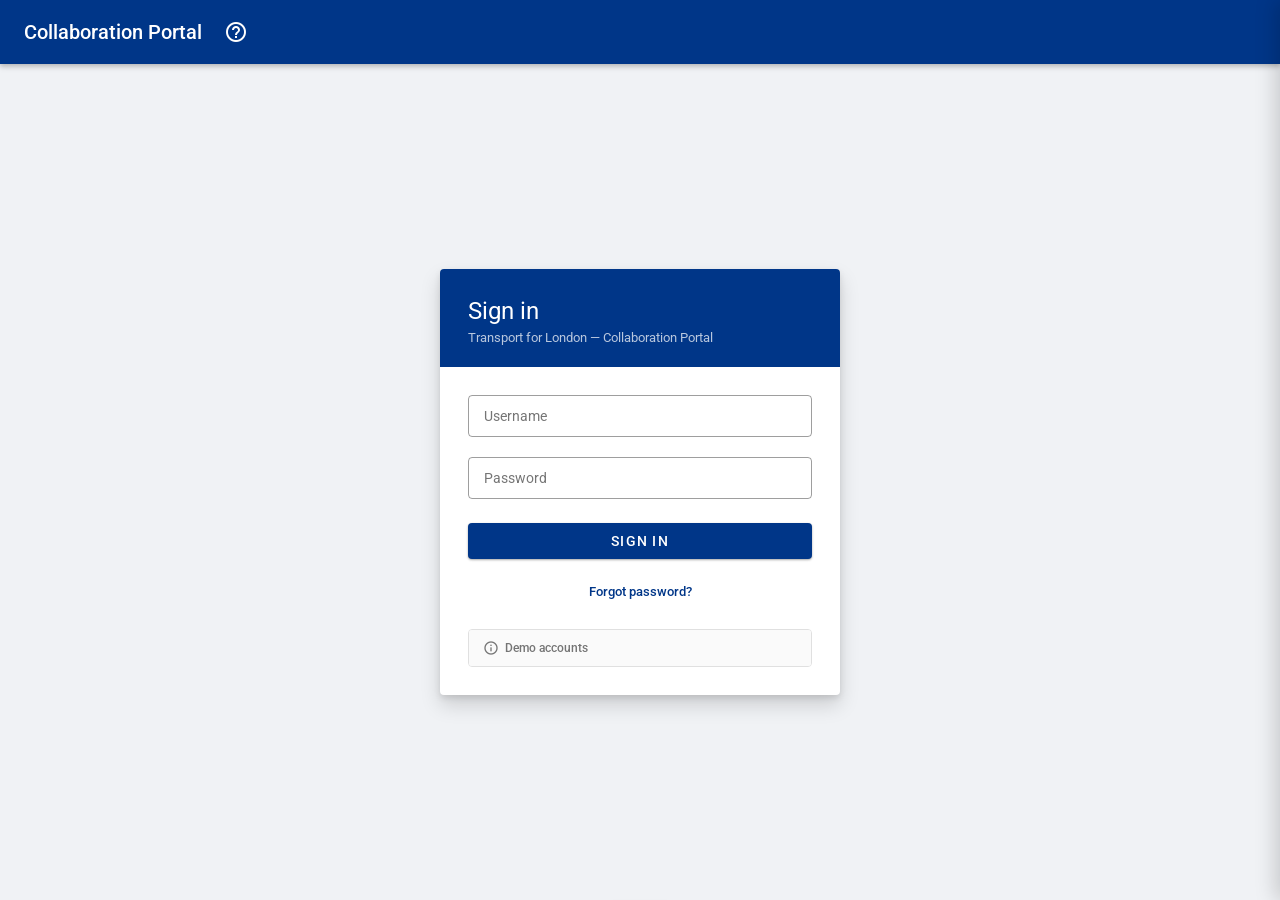
<file: tfl-collab-portal/index.html>
<!DOCTYPE html>
<html lang="en">
<head>
  <meta charset="UTF-8">
  <meta name="viewport" content="width=device-width, initial-scale=1.0">
  <title>TfL Collaboration Portal</title>
  <link href="https://fonts.googleapis.com/css2?family=Roboto:wght@300;400;500;700&display=swap" rel="stylesheet">
  <link href="https://fonts.googleapis.com/icon?family=Material+Icons" rel="stylesheet">
  <link rel="stylesheet" href="portal.css">
</head>
<body>

<!-- ════════════════════════════════
     SCREEN: LOGIN
════════════════════════════════ -->
<div id="s-login" class="screen active">
  <div class="login-bar">
    <span class="login-bar-title">Collaboration Portal</span>
    <button class="ib" onclick="openHelp()" title="Help"><span class="material-icons">help_outline</span></button>
  </div>
  <div class="login-body">
    <div class="login-card">
      <div class="login-top">
        <h1>Sign in</h1>
        <p>Transport for London — Collaboration Portal</p>
      </div>
      <div class="login-body2">
        <div class="err-ban" id="login-err">
          <span class="material-icons">error_outline</span>
          <span id="login-err-msg">Please enter your username and password.</span>
        </div>
        <div class="tf">
          <input type="text" id="uname" placeholder=" " autocomplete="username"/>
          <label>Username</label>
        </div>
        <div class="tf">
          <input type="password" id="pwd" placeholder=" " autocomplete="current-password"/>
          <label>Password</label>
        </div>
        <button class="btn btn-p" style="width:100%;margin-top:4px" onclick="doLogin()">Sign in</button>
        <div style="text-align:center;margin-top:14px">
          <button class="btn btn-t" style="font-size:13px;text-transform:none;letter-spacing:0" onclick="toast('Password reset link sent to your registered email address.')">Forgot password?</button>
        </div>
        <div class="demo-accts">
          <div class="demo-accts-hd" onclick="toggleDemoAccounts()">
            <span class="material-icons">info_outline</span>Demo accounts
          </div>
          <div id="demo-list">
            <strong style="display:block;margin-bottom:6px;color:var(--on-surf)">Use any password with these usernames:</strong>
            <code>tfl</code> — Service Change Creator<br>
            <code>tendering</code> — Tendering Team (sees tender submissions)<br>
            <code>readonly</code> — Read-Only User<br>
            <code>operator</code> — Operator Portal (Arriva London)
          </div>
        </div>
      </div>
    </div>
  </div>
</div>

<!-- ════════════════════════════════
     SCREEN: DASHBOARD
════════════════════════════════ -->
<div id="s-dash" class="screen">
  <header class="app-bar">
    <button class="ib"><span class="material-icons">menu</span></button>
    <span class="app-bar-title">Collaboration Portal</span>
    <button class="ib" onclick="toast('Notifications — coming soon')" title="Notifications"><span class="material-icons">notifications_none</span></button>
    <button class="ib" onclick="openHelp()" title="Help"><span class="material-icons">help_outline</span></button>
    <div class="bar-user" onclick="toast('Profile — coming soon')">
      <div class="av">TU</div>
      <span class="bar-un">TfL User</span>
      <span class="material-icons" style="font-size:18px;opacity:.7">arrow_drop_down</span>
    </div>
    <button class="ib" onclick="doLogout()" title="Sign out"><span class="material-icons">logout</span></button>
  </header>
  <main class="app-body">
    <div class="pg-hd">
      <h1>Dashboard</h1>
      <p>Monitoring &amp; Implementation: Data &nbsp;·&nbsp; <strong id="d-count">12</strong> routes assigned</p>
    </div>
    <div class="card">
      <div class="card-hd">
        <div>
          <div class="card-title">Routes <span class="chip" id="d-chip">12</span></div>
          <div class="card-sub">All routes currently assigned to your account</div>
        </div>
      </div>
      <div class="tbl-bar">
        <div class="srch">
          <span class="material-icons">search</span>
          <input type="text" placeholder="Search routes, operators, termini…" id="d-search" oninput="filterRoutes()"/>
        </div>
        <span style="margin-left:auto;font-size:12px;color:var(--sec)" id="d-showing">Showing 12 of 12</span>
      </div>
      <div class="tbl-wrap">
        <table class="data-table">
          <thead>
            <tr>
              <th onclick="sortRoutes(0)"><span class="thi">Route<span class="material-icons si" id="rsi0">unfold_more</span></span></th>
              <th onclick="sortRoutes(1)"><span class="thi">Operator<span class="material-icons si" id="rsi1">unfold_more</span></span></th>
              <th onclick="sortRoutes(2)"><span class="thi">Start Terminus<span class="material-icons si" id="rsi2">unfold_more</span></span></th>
              <th onclick="sortRoutes(3)"><span class="thi">End Terminus<span class="material-icons si" id="rsi3">unfold_more</span></span></th>
              <th onclick="sortRoutes(4)"><span class="thi">Last Modified<span class="material-icons si" id="rsi4">unfold_more</span></span></th>
              <th>Status</th>
            </tr>
          </thead>
          <tbody id="d-tbody"></tbody>
        </table>
      </div>
      <div class="tbl-foot">
        <span>Rows per page: 12</span>
        <span id="d-pag">1–12 of 12</span>
        <div style="display:flex;gap:2px">
          <button class="pag-btn"><span class="material-icons">chevron_left</span></button>
          <button class="pag-btn"><span class="material-icons">chevron_right</span></button>
        </div>
      </div>
    </div>
  </main>
</div>

<!-- ════════════════════════════════
     SCREEN: ROUTE DETAILS
════════════════════════════════ -->
<div id="s-route" class="screen">
  <header class="app-bar">
    <button class="ib" onclick="go(currentUserRole === 'operator' ? 's-operator' : 's-dash')"><span class="material-icons">arrow_back</span></button>
    <span class="app-bar-title" id="r-bar-title">Route Details</span>
    <button class="ib" onclick="toast('Notifications — coming soon')"><span class="material-icons">notifications_none</span></button>
    <button class="ib" onclick="openHelp()" title="Help"><span class="material-icons">help_outline</span></button>
    <div class="bar-user" onclick="toast('Profile — coming soon')"><div class="av">TU</div><span class="bar-un">TfL User</span></div>
    <button class="ib" onclick="doLogout()"><span class="material-icons">logout</span></button>
  </header>
  <main class="app-body">
    <div class="bc">
      <a onclick="go(currentUserRole === 'operator' ? 's-operator' : 's-dash')">Dashboard</a>
      <span class="material-icons">chevron_right</span>
      <span id="r-bc-route">Route 25</span>
    </div>
    <div class="pg-hd">
      <h1 id="r-heading">Route 25 — Oxford Circus to Ilford</h1>
      <p id="r-subheading">Arriva London</p>
    </div>

    <!-- Route Info Card -->
    <div class="card">
      <div class="card-hd">
        <div><div class="card-title">Route Information</div></div>
      </div>
      <div class="info-grid" id="r-info-grid"></div>
    </div>

    <!-- Route Schedule Calendar -->
    <div class="card">
      <div class="card-hd">
        <div>
          <div class="card-title">Route Schedule</div>
          <div class="card-sub">Trip types scheduled per day — current period</div>
        </div>
        <div style="display:flex;align-items:center;gap:8px">
          <button class="ib" onclick="calPrev()"><span class="material-icons" style="font-size:20px;color:var(--sec)">chevron_left</span></button>
          <span style="font-size:14px;font-weight:500;min-width:130px;text-align:center" id="cal-label">May 2025</span>
          <button class="ib" onclick="calNext()"><span class="material-icons" style="font-size:20px;color:var(--sec)">chevron_right</span></button>
        </div>
      </div>
      <div class="cal-wrap">
        <div class="cal-grid" id="cal-grid-hd">
          <div class="cal-day-hd">Mon</div>
          <div class="cal-day-hd">Tue</div>
          <div class="cal-day-hd">Wed</div>
          <div class="cal-day-hd">Thu</div>
          <div class="cal-day-hd">Fri</div>
          <div class="cal-day-hd">Sat</div>
          <div class="cal-day-hd">Sun</div>
        </div>
        <div class="cal-grid" id="cal-grid"></div>
        <div style="display:flex;gap:12px;padding:12px 0 4px;flex-wrap:wrap">
          <span style="font-size:12px;display:flex;align-items:center;gap:5px"><span class="trip-tag tt-mf" style="display:inline-block">Mon–Fri</span> Weekday service</span>
          <span style="font-size:12px;display:flex;align-items:center;gap:5px"><span class="trip-tag tt-sa" style="display:inline-block">Sat</span> Saturday service</span>
          <span style="font-size:12px;display:flex;align-items:center;gap:5px"><span class="trip-tag tt-su" style="display:inline-block">Sun</span> Sunday service</span>
        </div>
      </div>
    </div>

    <!-- Service Changes Card -->
    <div class="card">
      <div class="card-hd">
        <div>
          <div class="card-title">Service Changes <span class="chip" id="sc-count-chip">3</span></div>
          <div class="card-sub">Associated service changes for this route</div>
        </div>
        <div style="display:flex;gap:8px;align-items:center">
          <label style="display:flex;align-items:center;gap:6px;font-size:13px;color:var(--sec);cursor:pointer">
            <input type="checkbox" id="show-deleted" onchange="renderScTable()" style="accent-color:var(--pri)"> Show archived
          </label>
        </div>
      </div>
      <!-- Tender active alert — shown when route has open tender SCs -->
      <div id="sc-tender-active-ban" class="tender-table-ban" style="display:none">
        <span class="material-icons">gavel</span>
        <span id="sc-tender-active-text"></span>
        <span style="margin-left:auto;font-size:12px;font-weight:400;color:var(--sec)">Tendering Team only</span>
      </div>

      <div class="tbl-bar">
        <div class="srch">
          <span class="material-icons">search</span>
          <input type="text" placeholder="Search service changes…" id="sc-search" oninput="renderScTable()"/>
        </div>
      </div>
      <div class="tbl-wrap">
        <table class="data-table">
          <thead>
            <tr>
              <th>Route</th>
              <th>SC Ref</th>
              <th>Implementation Date</th>
              <th>Route Spec Name</th>
              <th>Type</th>
              <th>Status</th>
              <th>Description</th>
            </tr>
          </thead>
          <tbody id="sc-tbody"></tbody>
        </table>
      </div>
      <div class="tbl-foot">
        <span id="sc-foot">3 service changes</span>
      </div>
    </div>
  </main>
</div>

<!-- ════════════════════════════════
     SCREEN: SERVICE CHANGE DETAILS
════════════════════════════════ -->
<div id="s-sc" class="screen">
  <header class="app-bar">
    <button class="ib" onclick="go(scBackTarget)"><span class="material-icons">arrow_back</span></button>
    <span class="app-bar-title">Service Change Details</span>
    <button class="ib" onclick="toast('Notifications — coming soon')"><span class="material-icons">notifications_none</span></button>
    <button class="ib" onclick="openHelp()" title="Help"><span class="material-icons">help_outline</span></button>
    <div class="bar-user" onclick="toast('Profile — coming soon')"><div class="av">TU</div><span class="bar-un">TfL User</span></div>
    <button class="ib" onclick="doLogout()"><span class="material-icons">logout</span></button>
  </header>
  <main class="app-body">
    <div class="bc">
      <a onclick="go(currentUserRole === 'operator' ? 's-operator' : 's-dash')">Dashboard</a>
      <span class="material-icons">chevron_right</span>
      <a onclick="go('s-route')" id="sc-bc-route">Route 25</a>
      <span class="material-icons">chevron_right</span>
      <span id="sc-bc-ref">SC-001</span>
    </div>
    <!-- Tender page banner — shown only for New Tender SCs -->
    <div id="sc-tender-ban" class="tender-page-ban" style="display:none">
      <span class="material-icons">gavel</span>
      <div>
        <strong>TENDER SUBMISSION</strong>
        <span id="sc-tender-ban-sub"></span>
      </div>
    </div>

    <div style="display:flex;align-items:flex-start;justify-content:space-between;margin-bottom:24px;gap:16px;flex-wrap:wrap">
      <div class="pg-hd" style="margin-bottom:0">
        <h1 id="sc-heading">Route 25 — Stop Sequence Update</h1>
        <p id="sc-sub">Route 25 · Arriva London</p>
      </div>
      <div style="display:flex;gap:8px;flex-wrap:wrap;align-items:center">
        <span id="sc-status-chip" class="sc sc-pending">Pending</span>
        <button class="btn btn-o btn-sm" id="sc-edit-btn" onclick="openEditSc()"><span class="material-icons">edit</span>Edit</button>
        <button id="sc-award-btn" class="btn btn-sm" style="display:none;background:#E65100;color:#fff;border:none" onclick="openAwardDialog(currentSc.id)"><span class="material-icons">emoji_events</span>Award Tender</button>
        <button class="btn btn-o btn-sm" id="sc-dl-spec-btn" style="display:none" onclick="toast('Specification header downloaded.')"><span class="material-icons">download</span>Download Spec</button>
        <button class="btn btn-danger btn-sm" id="sc-abandon-btn" onclick="confirmAbandon()"><span class="material-icons">cancel</span>Abandon</button>
      </div>
    </div>

    <!-- SC Info Card -->
    <div class="card">
      <div class="card-hd"><div class="card-title">Service Change Details</div></div>
      <div class="info-grid" id="sc-info-grid"></div>
    </div>

    <!-- Schedule Submission Card (service request layer collapsed to SC level — TfL workflow) -->
    <div class="card" id="sc-submission-card" style="display:none">
      <div class="sr-collapsed-banner">
        <span class="material-icons">layers</span>
        Service request surfaced at service change level — TfL workflow
        <span id="sc-sub-sr-ref" class="sr-ref-badge"></span>
      </div>
      <div class="card-hd">
        <div>
          <div class="card-title">Schedule Submission</div>
          <div class="card-sub">Operator submission for this service change</div>
        </div>
        <div style="display:flex;gap:8px;align-items:center;flex-wrap:wrap">
          <span id="sc-sub-status-chip" class="sc sc-pending">Pending</span>
          <button class="btn btn-o btn-sm" id="sc-sub-edit-btn" onclick="openEditSr()"><span class="material-icons">edit</span>Edit</button>
          <button class="btn btn-p btn-sm" id="sc-sub-send-btn" onclick="openSendDialog()"><span class="material-icons">send</span>Send to Operator</button>
          <button class="btn btn-p btn-sm" id="sc-sub-upload-btn" style="display:none" onclick="operatorUploadFile()"><span class="material-icons">upload</span>Upload File</button>
        </div>
      </div>
      <div id="sc-sub-empty" class="empty" style="display:none">
        <span class="material-icons">info_outline</span>
        <p>No service request yet. Create one in Novus to begin the submission workflow.</p>
      </div>
      <div id="sc-sub-content">
        <div class="info-grid" id="sc-sub-info-grid"></div>
        <div class="dv"></div>
        <div style="padding:16px 24px">
          <div style="font-size:11px;font-weight:500;color:var(--sec);text-transform:uppercase;letter-spacing:.08em;margin-bottom:8px">Message to Operator</div>
          <div id="sc-sub-message" style="font-size:14px;line-height:1.6;color:var(--on-surf)"></div>
        </div>
        <div class="dv"></div>
        <div style="padding:12px 24px;display:flex;align-items:center;justify-content:space-between;border-bottom:1px solid var(--div);background:#fafafa">
          <div>
            <div style="font-size:11px;font-weight:500;color:var(--sec);text-transform:uppercase;letter-spacing:.08em">Schedule File</div>
            <div style="font-size:12px;color:var(--sec);margin-top:2px" id="sc-sub-file-sub"></div>
          </div>
          <div id="sc-sub-file-actions" style="display:flex;gap:8px"></div>
        </div>
        <div id="sc-sub-file-body" style="padding:16px 24px"></div>
        <div class="dv"></div>
        <div style="padding:12px 24px;display:flex;align-items:center;justify-content:space-between;border-bottom:1px solid var(--div);background:#fafafa">
          <div style="font-size:11px;font-weight:500;color:var(--sec);text-transform:uppercase;letter-spacing:.08em">
            Documents <span class="chip" id="sc-doc-chip" style="font-size:11px;height:20px;padding:0 8px;vertical-align:middle">0</span>
          </div>
          <button class="btn btn-o btn-sm" id="sc-doc-upload-btn" onclick="toast('File upload — coming soon in wired build')"><span class="material-icons">upload</span>Upload</button>
        </div>
        <div class="tbl-bar">
          <div class="srch">
            <span class="material-icons">search</span>
            <input type="text" placeholder="Search documents…" oninput="filterInlineDocs(this.value)"/>
          </div>
        </div>
        <div class="tbl-wrap">
          <table class="data-table">
            <thead>
              <tr>
                <th>File Name</th>
                <th>Uploaded By</th>
                <th>Operator</th>
                <th>Date Added</th>
                <th></th>
              </tr>
            </thead>
            <tbody id="sc-doc-tbody"></tbody>
          </table>
        </div>
        <div class="tbl-foot"><span id="sc-doc-foot">0 documents</span></div>
      </div>
    </div>

    <!-- Internal-only Banner (shown for Curtailment Addition / Administrative Change) -->
    <div class="card" id="sc-internal-ban" style="display:none">
      <div class="info-ban">
        <span class="material-icons">lock_outline</span>
        <div>
          <strong>Internal change — no operator notification required</strong>
          This service change type does not require operator file submission. The change is recorded for audit and reference purposes only. No service request will be sent.
        </div>
      </div>
    </div>

  </main>
</div>

<!-- ════════════════════════════════
     SCREEN: SERVICE REQUEST DETAILS
════════════════════════════════ -->
<div id="s-sr" class="screen">
  <header class="app-bar">
    <button class="ib" onclick="go('s-sc')"><span class="material-icons">arrow_back</span></button>
    <span class="app-bar-title">Service Request Details</span>
    <button class="ib" onclick="toast('Notifications — coming soon')"><span class="material-icons">notifications_none</span></button>
    <button class="ib" onclick="openHelp()" title="Help"><span class="material-icons">help_outline</span></button>
    <div class="bar-user" onclick="toast('Profile — coming soon')"><div class="av">TU</div><span class="bar-un">TfL User</span></div>
    <button class="ib" onclick="doLogout()"><span class="material-icons">logout</span></button>
  </header>
  <main class="app-body">
    <div class="bc">
      <a onclick="go('s-dash')">Dashboard</a>
      <span class="material-icons">chevron_right</span>
      <a onclick="go('s-route')" id="sr-bc-route">Route 25</a>
      <span class="material-icons">chevron_right</span>
      <a onclick="go('s-sc')" id="sr-bc-sc">SC-001</a>
      <span class="material-icons">chevron_right</span>
      <span id="sr-bc-name">SR-001</span>
    </div>
    <div style="display:flex;align-items:flex-start;justify-content:space-between;margin-bottom:24px;gap:16px;flex-wrap:wrap">
      <div class="pg-hd" style="margin-bottom:0">
        <h1 id="sr-heading">Stop Sequence — Route 25</h1>
        <p id="sr-sub">SC-001 · Route 25 · Arriva London</p>
      </div>
      <div style="display:flex;gap:8px;align-items:center;flex-wrap:wrap">
        <span id="sr-status-chip" class="sc sc-pending">Pending</span>
        <button class="btn btn-o btn-sm" onclick="openEditSr()"><span class="material-icons">edit</span>Edit</button>
        <button class="btn btn-p btn-sm" onclick="openSendDialog()"><span class="material-icons">send</span>Send to Operator</button>
      </div>
    </div>

    <!-- SR Details Card -->
    <div class="card">
      <div class="card-hd"><div class="card-title">Service Request Details</div></div>
      <div class="info-grid" id="sr-info-grid"></div>
      <div class="dv"></div>
      <div style="padding:16px 24px">
        <div style="font-size:13px;font-weight:500;color:var(--sec);text-transform:uppercase;letter-spacing:.08em;margin-bottom:8px">Message to Operator</div>
        <div id="sr-message" style="font-size:14px;line-height:1.6;color:var(--on-surf)">Please review the attached stop sequence file and return a validated MDV schedule file. Implementation date is 01/09/2025.</div>
      </div>
    </div>

    <!-- Schedule File Card -->
    <div class="card" id="sr-file-card">
      <div class="card-hd">
        <div>
          <div class="card-title">Schedule File</div>
          <div class="card-sub" id="sr-file-sub">No schedule file uploaded yet</div>
        </div>
        <div id="sr-file-actions" style="display:flex;gap:8px"></div>
      </div>
      <div id="sr-file-body" style="padding:16px 24px"></div>
    </div>

    <!-- Documents Card -->
    <div class="card">
      <div class="card-hd">
        <div>
          <div class="card-title">Documents <span class="chip" id="doc-chip">5</span></div>
          <div class="card-sub">Schedule header files and attachments</div>
        </div>
        <button class="btn btn-o btn-sm" onclick="toast('File upload — coming soon in wired build')"><span class="material-icons">upload</span>Upload</button>
      </div>
      <div class="tbl-bar">
        <div class="srch">
          <span class="material-icons">search</span>
          <input type="text" placeholder="Search documents…" oninput="filterDocs(this.value)"/>
        </div>
      </div>
      <div class="tbl-wrap">
        <table class="data-table">
          <thead>
            <tr>
              <th>File Name</th>
              <th>Uploaded By</th>
              <th>Operator</th>
              <th>Date Added</th>
              <th></th>
            </tr>
          </thead>
          <tbody id="doc-tbody"></tbody>
        </table>
      </div>
      <div class="tbl-foot"><span id="doc-foot">5 documents</span></div>
    </div>
  </main>
</div>

<!-- ════════════════════════════════
     DIALOGS
════════════════════════════════ -->

<!-- Create / Edit Service Change -->
<div class="scrim" id="d-sc-dialog">
  <div class="dlg">
    <div class="dlg-title"><span id="sc-dlg-title">Create Service Change</span></div>
    <div class="dlg-body">
      <div class="form-row">
        <div class="tf fl"><input type="text" id="f-title" placeholder=" "/><label>Title *</label></div>
        <div class="tf">
          <select id="f-type">
            <option value="">Select type…</option>
            <option value="new-schedule">New Schedule</option>
            <option value="rerouting">Rerouting / Route Variation</option>
            <option value="stop">Stop Sequence Change</option>
            <option value="curtailment">Curtailment Addition</option>
            <option value="tender">New Tender</option>
            <option value="admin">Administrative Change</option>
          </select>
          <label>Type *</label>
        </div>
      </div>
      <div class="form-row">
        <div class="tf">
          <select id="f-route" onchange="onFRoute()">
            <option value="">Select route…</option>
            <option value="25|Arriva London">25 — Oxford Circus → Ilford</option>
            <option value="73|Arriva London">73 — Victoria → Stoke Newington</option>
            <option value="38|Arriva London">38 — Victoria → Clapton Pond</option>
            <option value="N25|Arriva London">N25 — Oxford Circus → Ilford</option>
            <option value="8|Go-Ahead London">8 — Bow Church → Tottenham Court Rd</option>
            <option value="55|Go-Ahead London">55 — Oxford Circus → Hackney Wick</option>
            <option value="48|Go-Ahead London">48 — Walthamstow Central → London Bridge</option>
            <option value="15|Tower Transit">15 — Trafalgar Square → Blackwall</option>
            <option value="N15|Tower Transit">N15 — Trafalgar Square → Romford</option>
            <option value="205|Metroline">205 — Paddington → Bow</option>
            <option value="390|Metroline">390 — Archway → Notting Hill Gate</option>
            <option value="X26|Metrobus">X26 — Croydon → Heathrow Airport</option>
          </select>
          <label>Route *</label>
        </div>
        <div class="tf fl"><input type="text" id="f-op" placeholder=" " readonly/><label>Operator</label></div>
      </div>
      <div class="form-row">
        <div class="tf fl"><input type="date" id="f-impl" placeholder=" "/><label>Implementation Date *</label></div>
        <div class="tf fl"><input type="date" id="f-end"  placeholder=" "/><label>End Date</label></div>
      </div>
      <div class="tf fl"><textarea id="f-desc" placeholder=" "></textarea><label>Description</label></div>
      <div class="tf fl"><textarea id="f-add" rows="2" placeholder=" "></textarea><label>Additional Info</label></div>
      <label style="display:flex;align-items:center;gap:8px;font-size:13px;color:var(--sec);margin-top:-4px;cursor:pointer">
        <input type="checkbox" id="f-confidential" style="accent-color:var(--pri);width:16px;height:16px">
        Confidential — restrict visibility to authorised users only
      </label>
    </div>
    <div class="dlg-act">
      <button class="btn btn-t" onclick="closeScDlg()">Cancel</button>
      <button class="btn btn-p" onclick="submitSc()">Create</button>
    </div>
  </div>
</div>

<!-- Edit Service Request -->
<div class="scrim" id="d-sr-dialog">
  <div class="dlg">
    <div class="dlg-title">Edit Service Request</div>
    <div class="dlg-body">
      <div class="tf fl"><input type="text" id="sr-f-title" placeholder=" " value="Stop Sequence — Route 25"/><label>Title *</label></div>
      <div class="form-row">
        <div class="tf fl"><input type="date" id="sr-f-due"   placeholder=" " value="2025-08-15"/><label>Due Date</label></div>
        <div class="tf fl"><input type="text" id="sr-f-scref" placeholder=" " value="SC-001" readonly/><label>Service Change Ref</label></div>
      </div>
      <div class="tf fl"><textarea id="sr-f-desc" placeholder=" ">Stop sequence change for Route 25 to reflect new stop at Stratford City bus station.</textarea><label>Description</label></div>
      <div class="tf fl"><textarea id="sr-f-msg" rows="3" placeholder=" ">Please review the attached stop sequence file and return a validated MDV schedule file. Implementation date is 01/09/2025.</textarea><label>Message to Operator</label></div>
    </div>
    <div class="dlg-act">
      <button class="btn btn-t" onclick="closeDlg('d-sr-dialog')">Cancel</button>
      <button class="btn btn-p" onclick="closeDlg('d-sr-dialog');toast('Service request updated.')">Save</button>
    </div>
  </div>
</div>

<!-- Send to Operator -->
<div class="scrim" id="d-send-dialog">
  <div class="dlg dlg-wide">
    <div class="dlg-title">Send to Operator</div>
    <div class="dlg-body">
      <p style="font-size:13px;color:var(--sec);margin-bottom:16px">Select the operator user accounts to send this service request to. At least one recipient is required before sending.</p>
      <div class="tf">
        <select id="send-op-filter" onchange="filterRecipients()">
          <option value="">All operators</option>
          <option value="Arriva London">Arriva London</option>
          <option value="Go-Ahead London">Go-Ahead London</option>
          <option value="Tower Transit">Tower Transit</option>
          <option value="Metroline">Metroline</option>
        </select>
        <label>Filter by Operator</label>
      </div>
      <div class="recipient-list" id="recipient-list"></div>
      <div style="margin-top:12px;font-size:12px;color:var(--sec)" id="recip-selected-count">0 recipients selected</div>
      <div class="tf fl" style="margin-top:16px">
        <textarea id="send-msg" rows="3" placeholder=" ">Please review the attached stop sequence file and return a validated MDV schedule file by the due date.</textarea>
        <label>Message (optional)</label>
      </div>
    </div>
    <div class="dlg-act">
      <button class="btn btn-t" onclick="closeDlg('d-send-dialog')">Cancel</button>
      <button class="btn btn-p" onclick="submitSend()"><span class="material-icons">send</span>Send</button>
    </div>
  </div>
</div>

<!-- Abandon Confirmation -->
<div class="scrim" id="d-abandon">
  <div class="dlg" style="width:420px">
    <div class="dlg-title">Abandon Service Change?</div>
    <div class="dlg-body">
      <p style="font-size:14px;line-height:1.6">This will archive the service change and change its status to <strong>Deleted</strong>. It will be hidden from the list unless you toggle "Show archived". This action cannot be undone.</p>
    </div>
    <div class="dlg-act">
      <button class="btn btn-t" onclick="closeDlg('d-abandon')">Cancel</button>
      <button class="btn" style="background:var(--err);color:#fff" onclick="doAbandon()">Abandon</button>
    </div>
  </div>
</div>

<!-- Award Tender Confirmation -->
<div class="scrim" id="d-award">
  <div class="dlg" style="width:460px">
    <div class="dlg-title">Award Tender?</div>
    <div class="dlg-body">
      <p style="font-size:14px;line-height:1.6">Are you sure you want to award this tender to <strong id="award-op-name"></strong>?</p>
      <p style="font-size:13px;color:var(--sec);margin-top:10px;line-height:1.6">All other submissions for this tender will be automatically closed. This action cannot be undone.</p>
    </div>
    <div class="dlg-act">
      <button class="btn btn-t" onclick="closeDlg('d-award')">Cancel</button>
      <button class="btn btn-p" onclick="doAwardTender()"><span class="material-icons">emoji_events</span>Confirm Award</button>
    </div>
  </div>
</div>


<!-- ════════════════════════════════
     SCREEN: OPERATOR PORTAL
════════════════════════════════ -->
<div id="s-operator" class="screen">
  <header class="app-bar">
    <span class="app-bar-title">Operator Portal</span>
    <button class="ib" onclick="openHelp()" title="Help"><span class="material-icons">help_outline</span></button>
    <div class="bar-user" onclick="toast('Profile — coming soon')">
      <div class="av">OU</div>
      <span class="bar-un">Operator User</span>
    </div>
    <button class="ib" onclick="doLogout()" title="Sign out"><span class="material-icons">logout</span></button>
  </header>
  <main class="app-body">
    <div class="pg-hd">
      <h1 id="op-heading">Operator Portal</h1>
      <p id="op-sub">Arriva London</p>
    </div>

    <!-- My Routes -->
    <div class="card">
      <div class="card-hd">
        <div>
          <div class="card-title">My Routes <span class="chip" id="op-routes-chip">0</span></div>
          <div class="card-sub">Routes assigned to your operator account</div>
        </div>
      </div>
      <div class="tbl-wrap">
        <table class="data-table">
          <thead>
            <tr>
              <th>Route</th>
              <th>Start Terminus</th>
              <th>End Terminus</th>
              <th>Status</th>
            </tr>
          </thead>
          <tbody id="op-routes-tbody"></tbody>
        </table>
      </div>
    </div>

    <!-- Schedule Submissions -->
    <div class="card">
      <div class="card-hd">
        <div>
          <div class="card-title">Schedule Submissions <span class="chip" id="op-sub-chip">0</span></div>
          <div class="card-sub">Service changes requiring your schedule file submission — click a row to view details and upload</div>
        </div>
      </div>
      <div class="tbl-wrap">
        <table class="data-table">
          <thead>
            <tr>
              <th>Route</th>
              <th>SC Ref</th>
              <th>Type</th>
              <th>Due Date</th>
              <th>Sub-Op Code</th>
              <th>Status</th>
            </tr>
          </thead>
          <tbody id="op-sub-tbody"></tbody>
        </table>
      </div>
      <div class="tbl-foot">
        <span style="font-size:12px;color:var(--sec)">Sub-operator codes are pre-assigned from Novus. Click any row to view details and upload your schedule file.</span>
      </div>
    </div>
  </main>
</div>

<!-- ════════════════════════════════
     HELP PANEL
════════════════════════════════ -->
<div class="help-scrim" id="help-scrim" onclick="closeHelp()"></div>
<div class="help-panel" id="help-panel">
  <div class="help-hd">
    <span class="material-icons">help_outline</span>
    <span class="title">Help &amp; Support</span>
    <button class="ib" onclick="closeHelp()" title="Close" style="color:#fff"><span class="material-icons">close</span></button>
  </div>
  <div class="help-search-wrap">
    <div class="srch" style="width:100%">
      <span class="material-icons">search</span>
      <input type="text" id="help-search-input" placeholder="Search help articles…" oninput="filterHelp(this.value)"/>
    </div>
  </div>
  <div class="help-body" id="help-body"></div>
</div>

<!-- Snackbar -->
<div class="snackbar" id="sb">
  <span class="material-icons">check_circle</span>
  <span id="sb-txt"></span>
</div>

<script src="portal.js"></script>
</body>
</html>
</file>
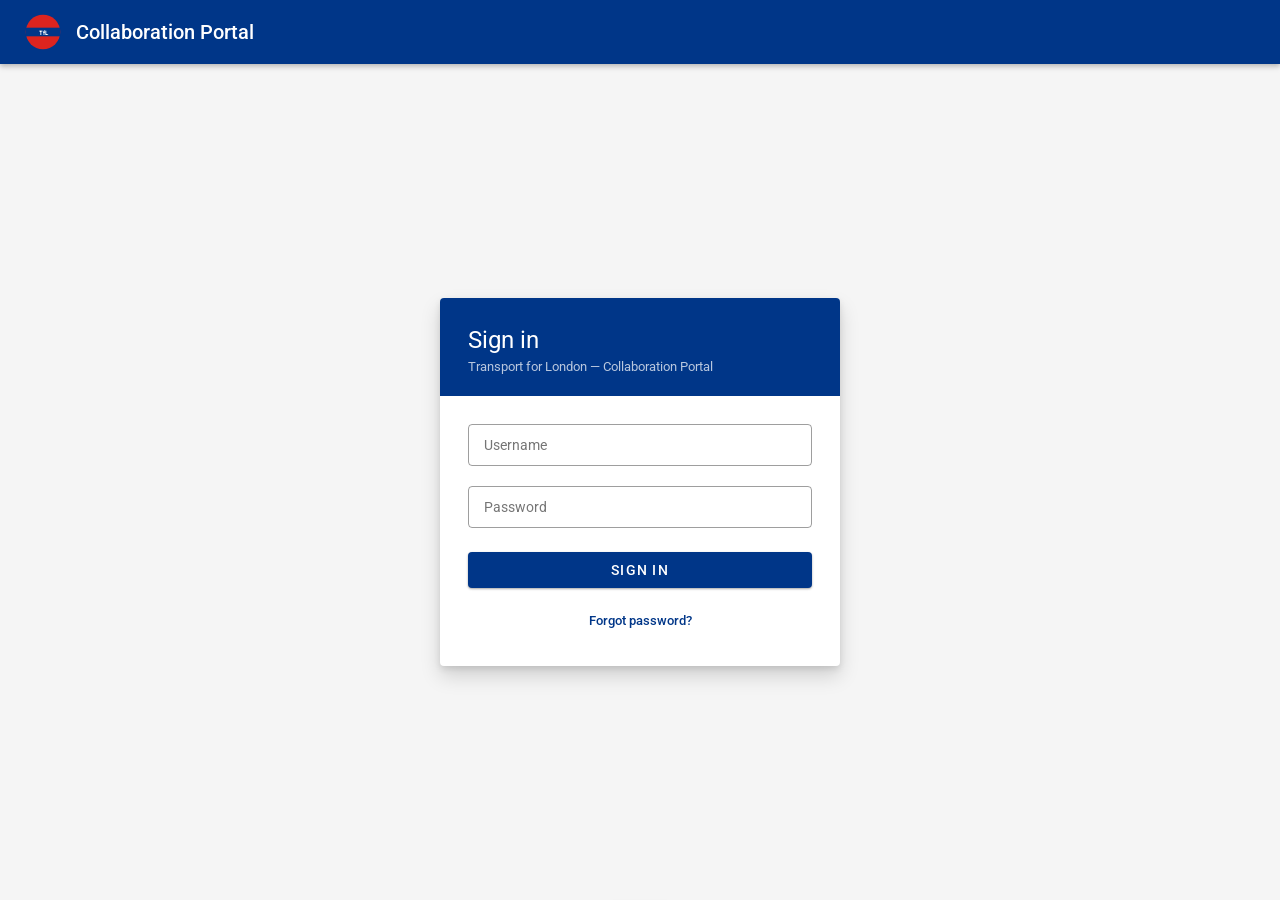
<file: tfl-collab-portal-demo.html>
<!DOCTYPE html>
<html lang="en">
<head>
<meta charset="UTF-8">
<meta name="viewport" content="width=device-width, initial-scale=1.0">
<title>TfL Collaboration Portal</title>
<link href="https://fonts.googleapis.com/css2?family=Roboto:wght@300;400;500;700&display=swap" rel="stylesheet">
<link href="https://fonts.googleapis.com/icon?family=Material+Icons" rel="stylesheet">
<style>
:root {
  --pri:#003688; --pri-dark:#002a6e; --pri-light:#e8edf7;
  --acc:#DC241F; --surf:#fff; --bg:#F5F5F5;
  --on-surf:#212121; --sec:#757575; --div:#E0E0E0; --err:#B00020;
  --s1:0 1px 3px rgba(0,0,0,.12),0 1px 2px rgba(0,0,0,.24);
  --s2:0 3px 6px rgba(0,0,0,.15),0 2px 4px rgba(0,0,0,.12);
  --s4:0 10px 20px rgba(0,0,0,.15),0 3px 6px rgba(0,0,0,.10);
  --s8:0 15px 25px rgba(0,0,0,.15),0 5px 10px rgba(0,0,0,.05);
  --bar:64px;
}
*,*::before,*::after{box-sizing:border-box;margin:0;padding:0}
body{font-family:'Roboto',sans-serif;font-size:14px;color:var(--on-surf);background:var(--bg);-webkit-font-smoothing:antialiased}
.screen{display:none;min-height:100vh;flex-direction:column}
.screen.active{display:flex}

/* ── BUTTONS ── */
.btn{display:inline-flex;align-items:center;justify-content:center;gap:6px;height:36px;padding:0 16px;border:none;border-radius:4px;font-family:'Roboto',sans-serif;font-size:14px;font-weight:500;letter-spacing:.089em;text-transform:uppercase;cursor:pointer;transition:box-shadow .2s,background .2s;white-space:nowrap;position:relative;overflow:hidden}
.btn .material-icons{font-size:18px}
.btn-p{background:var(--pri);color:#fff;box-shadow:var(--s1)}.btn-p:hover{background:var(--pri-dark);box-shadow:var(--s2)}
.btn-a{background:var(--acc);color:#fff;box-shadow:var(--s1)}.btn-a:hover{background:#b81c19;box-shadow:var(--s2)}
.btn-o{background:transparent;color:var(--pri);border:1px solid rgba(0,54,136,.5)}.btn-o:hover{background:rgba(0,54,136,.04)}
.btn-t{background:transparent;color:var(--pri);box-shadow:none;padding:0 8px}.btn-t:hover{background:rgba(0,54,136,.06)}
.btn-danger{background:transparent;color:var(--err);box-shadow:none;padding:0 8px;border:1px solid rgba(176,0,32,.4)}.btn-danger:hover{background:rgba(176,0,32,.06)}
.btn-sm{height:30px;padding:0 12px;font-size:13px}

/* ── TEXT FIELDS ── */
.tf{position:relative;margin-bottom:20px}
.tf label{position:absolute;top:50%;left:13px;transform:translateY(-50%);font-size:14px;color:var(--sec);pointer-events:none;transition:all .15s;padding:0 3px;background:transparent}
.tf textarea~label{top:16px;transform:none}
.tf input,.tf select,.tf textarea{width:100%;border:1px solid rgba(0,0,0,.38);border-radius:4px;padding:16px 13px 8px;font-family:'Roboto',sans-serif;font-size:14px;color:var(--on-surf);background:transparent;outline:none;transition:border-color .2s;-webkit-appearance:none}
.tf textarea{min-height:82px;resize:vertical}
.tf select{cursor:pointer;background:#fff}
.tf input:focus,.tf select:focus,.tf textarea:focus{border-color:var(--pri);border-width:2px;padding:15px 12px 7px}
.tf input:focus~label,.tf input:not(:placeholder-shown)~label,
.tf select:focus~label,.tf textarea:focus~label,
.tf textarea:not(:placeholder-shown)~label,.tf.fl label{top:4px;font-size:11px;color:var(--pri);background:#fff;transform:none}
.tf select~label{top:4px;font-size:11px;color:var(--sec);background:#fff;transform:none}
.tf input:focus~label,.tf select:focus~label,.tf textarea:focus~label{color:var(--pri)}
.tf input[readonly]{background:#fafafa;color:var(--sec)}

/* ── CARD ── */
.card{background:var(--surf);border-radius:4px;box-shadow:var(--s1);overflow:hidden;margin-bottom:24px}
.card-hd{padding:16px 24px;display:flex;align-items:center;justify-content:space-between;min-height:64px;border-bottom:1px solid var(--div)}
.card-title{font-size:20px;font-weight:500;display:flex;align-items:center;gap:10px}
.card-sub{font-size:12px;color:var(--sec);margin-top:3px}
.chip{display:inline-flex;align-items:center;height:24px;padding:0 10px;border-radius:12px;font-size:12px;font-weight:500;background:var(--pri-light);color:var(--pri)}

/* ── STATUS CHIPS ── */
.sc{display:inline-flex;align-items:center;gap:5px;height:24px;padding:0 10px;border-radius:12px;font-size:12px;font-weight:500;white-space:nowrap}
.sc::before{content:'';width:6px;height:6px;border-radius:50%;flex-shrink:0}
.sc-pending{background:#FFF8E1;color:#E65100}.sc-pending::before{background:#FFB300}
.sc-complete{background:#E8F5E9;color:#2E7D32}.sc-complete::before{background:#43A047}
.sc-deleted{background:#FAFAFA;color:#757575}.sc-deleted::before{background:#BDBDBD}
.sc-failed{background:#FFEBEE;color:#C62828}.sc-failed::before{background:#EF5350}
.sc-waiting{background:#FFF8E1;color:#E65100}.sc-waiting::before{background:#FFB300}
.sc-validated{background:#E8F5E9;color:#2E7D32}.sc-validated::before{background:#43A047}
.sc-validating{background:#E3F2FD;color:#1565C0}.sc-validating::before{background:#1E88E5}
.sc-abandoned{background:#FAFAFA;color:#757575}.sc-abandoned::before{background:#BDBDBD}

/* ── TABLE ── */
.data-table{width:100%;border-collapse:collapse;font-size:13px}
.data-table thead tr{border-bottom:2px solid var(--div)}
.data-table thead th{padding:14px 24px;text-align:left;font-size:12px;font-weight:500;color:var(--sec);letter-spacing:.02em;white-space:nowrap;cursor:pointer;user-select:none}
.data-table thead th:hover{color:var(--on-surf)}
.thi{display:inline-flex;align-items:center;gap:3px}
.si{font-size:16px;opacity:.35;transition:opacity .15s}
.si.active{opacity:1;color:var(--pri)}
.data-table tbody tr{border-bottom:1px solid var(--div);transition:background .12s;cursor:pointer}
.data-table tbody tr:last-child{border-bottom:none}
.data-table tbody tr:hover{background:rgba(0,54,136,.04)}
.data-table tbody td{padding:14px 24px;vertical-align:middle}
.td-p{font-weight:500;color:var(--pri);font-size:14px}
.td-m{color:var(--sec);font-size:12px}
.op-pill{display:inline-block;padding:3px 9px;border-radius:4px;font-size:12px;font-weight:500;background:#ECEFF1;color:#455A64}
.tbl-wrap{overflow-x:auto}

/* ── TABLE TOOLBAR ── */
.tbl-bar{padding:8px 24px;display:flex;align-items:center;gap:12px;border-bottom:1px solid var(--div);flex-wrap:wrap}
.srch{display:flex;align-items:center;gap:8px;height:40px;border:1px solid var(--div);border-radius:4px;padding:0 12px;background:#FAFAFA;width:300px;transition:border-color .2s,box-shadow .2s}
.srch:focus-within{border-color:var(--pri);box-shadow:0 0 0 1px var(--pri);background:#fff}
.srch .material-icons{font-size:20px;color:var(--sec)}
.srch input{border:none;background:transparent;outline:none;font-family:'Roboto',sans-serif;font-size:14px;color:var(--on-surf);width:100%}
.srch input::placeholder{color:var(--sec)}
.tbl-foot{padding:8px 24px;display:flex;align-items:center;justify-content:flex-end;gap:20px;border-top:1px solid var(--div);font-size:12px;color:var(--sec)}
.pag-btn{width:32px;height:32px;border-radius:50%;border:none;background:transparent;cursor:pointer;display:flex;align-items:center;justify-content:center;color:var(--sec);transition:background .15s}
.pag-btn:hover{background:rgba(0,54,136,.08);color:var(--pri)}
.pag-btn .material-icons{font-size:20px}

/* ── APP BAR ── */
.app-bar{background:var(--pri);height:var(--bar);display:flex;align-items:center;padding:0 8px 0 4px;gap:4px;position:fixed;top:0;left:0;right:0;z-index:200;box-shadow:var(--s2)}
.app-bar-title{color:#fff;font-size:20px;font-weight:500;flex:1;padding-left:8px}
.ib{width:40px;height:40px;border-radius:50%;border:none;background:transparent;color:#fff;display:flex;align-items:center;justify-content:center;cursor:pointer;transition:background .15s;flex-shrink:0}
.ib:hover{background:rgba(255,255,255,.14)}
.ib .material-icons{font-size:24px}
.bar-user{display:flex;align-items:center;gap:8px;color:#fff;cursor:pointer;padding:6px 10px;border-radius:4px;transition:background .15s}
.bar-user:hover{background:rgba(255,255,255,.12)}
.av{width:32px;height:32px;border-radius:50%;background:rgba(255,255,255,.25);display:flex;align-items:center;justify-content:center;font-size:13px;font-weight:500;color:#fff}
.bar-un{font-size:14px;font-weight:500}
.app-body{margin-top:var(--bar);flex:1;padding:28px 24px 100px;max-width:1280px;width:100%;align-self:center}

/* ── BREADCRUMB ── */
.bc{display:flex;align-items:center;gap:4px;font-size:13px;color:var(--sec);margin-bottom:20px;flex-wrap:wrap}
.bc a{color:var(--pri);text-decoration:none;cursor:pointer}.bc a:hover{text-decoration:underline}
.bc .material-icons{font-size:16px;color:var(--sec)}

/* ── PAGE HEADING ── */
.pg-hd{margin-bottom:24px}
.pg-hd h1{font-size:24px;font-weight:400}
.pg-hd p{font-size:14px;color:var(--sec);margin-top:4px}

/* ── LOGIN ── */
#login-screen{background:#F0F2F5;align-items:stretch}
.login-bar{background:var(--pri);height:var(--bar);display:flex;align-items:center;padding:0 24px;gap:14px;box-shadow:var(--s2);flex-shrink:0}
.login-bar-title{color:#fff;font-size:20px;font-weight:500}
.login-body{flex:1;display:flex;align-items:center;justify-content:center;padding:48px 24px}
.login-card{background:var(--surf);border-radius:4px;box-shadow:var(--s4);width:100%;max-width:400px;overflow:hidden}
.login-top{background:var(--pri);padding:28px 28px 22px}
.login-top h1{font-size:24px;font-weight:400;color:#fff}
.login-top p{font-size:13px;color:rgba(255,255,255,.72);margin-top:5px}
.login-body2{padding:28px}
.err-ban{display:none;align-items:flex-start;gap:10px;background:#FFEBEE;border-left:4px solid var(--err);padding:12px 14px;border-radius:0 4px 4px 0;margin-bottom:20px;font-size:13px;color:var(--err)}
.err-ban.show{display:flex}
.err-ban .material-icons{font-size:20px;flex-shrink:0;margin-top:1px}

/* ── FAB ── */
.fab{position:fixed;bottom:28px;right:28px;height:48px;padding:0 20px;border-radius:24px;background:var(--acc);color:#fff;border:none;box-shadow:var(--s4);display:flex;align-items:center;gap:8px;cursor:pointer;font-family:'Roboto',sans-serif;font-size:14px;font-weight:500;letter-spacing:.089em;text-transform:uppercase;transition:box-shadow .2s,background .2s;z-index:99}
.fab:hover{background:#b81c19;box-shadow:var(--s8)}
.fab .material-icons{font-size:20px}

/* ── DIALOG ── */
.scrim{display:none;position:fixed;inset:0;background:rgba(0,0,0,.5);z-index:500;align-items:center;justify-content:center}
.scrim.open{display:flex}
.dlg{background:var(--surf);border-radius:4px;box-shadow:var(--s8);width:620px;max-width:96vw;max-height:92vh;overflow-y:auto;animation:su .22s ease}
.dlg-wide{width:720px}
@keyframes su{from{transform:translateY(16px);opacity:0}to{transform:translateY(0);opacity:1}}
.dlg-title{padding:22px 24px 18px;font-size:20px;font-weight:500;border-bottom:1px solid var(--div);display:flex;align-items:center;justify-content:space-between}
.dlg-body{padding:20px 24px}
.dlg-act{padding:8px 16px 14px;display:flex;justify-content:flex-end;gap:8px}
.form-row{display:grid;grid-template-columns:1fr 1fr;gap:0 20px}
.form-row3{display:grid;grid-template-columns:1fr 1fr 1fr;gap:0 16px}

/* ── SNACKBAR ── */
.snackbar{position:fixed;bottom:24px;left:50%;transform:translateX(-50%) translateY(80px);background:#323232;color:#fff;padding:14px 24px;border-radius:4px;font-size:14px;box-shadow:var(--s4);z-index:999;transition:transform .28s cubic-bezier(.4,0,.2,1);display:flex;align-items:center;gap:12px;pointer-events:none}
.snackbar.show{transform:translateX(-50%) translateY(0)}
.snackbar .material-icons{font-size:20px;color:#69F0AE}

/* ── INFO ROW (detail pane) ── */
.info-grid{display:grid;grid-template-columns:repeat(auto-fill,minmax(200px,1fr));gap:16px 24px;padding:20px 24px}
.info-item label{font-size:11px;font-weight:500;color:var(--sec);text-transform:uppercase;letter-spacing:.08em;display:block;margin-bottom:4px}
.info-item span{font-size:14px;color:var(--on-surf)}

/* ── CALENDAR ── */
.cal-wrap{padding:16px 24px 20px}
.cal-nav{display:flex;align-items:center;gap:8px;margin-bottom:12px}
.cal-nav span{font-size:15px;font-weight:500;flex:1;text-align:center}
.cal-grid{display:grid;grid-template-columns:repeat(7,1fr);gap:2px}
.cal-day-hd{text-align:center;font-size:11px;font-weight:500;color:var(--sec);padding:4px 0;text-transform:uppercase}
.cal-day{min-height:52px;border-radius:4px;background:#fafafa;border:1px solid var(--div);padding:4px 5px;font-size:11px}
.cal-day .day-num{font-weight:500;font-size:12px;color:var(--sec);display:block;margin-bottom:2px}
.cal-day.today{border-color:var(--pri);background:var(--pri-light)}
.cal-day.today .day-num{color:var(--pri)}
.cal-day.empty{background:transparent;border-color:transparent}
.trip-tag{display:block;border-radius:2px;padding:1px 4px;font-size:10px;font-weight:500;margin-top:1px;white-space:nowrap;overflow:hidden;text-overflow:ellipsis}
.tt-mf{background:#E3F2FD;color:#1565C0}
.tt-sa{background:#F3E5F5;color:#6A1B9A}
.tt-su{background:#FFF8E1;color:#E65100}

/* ── EMPTY STATE ── */
.empty{padding:48px 24px;text-align:center;color:var(--sec)}
.empty .material-icons{font-size:48px;color:#BDBDBD;display:block;margin:0 auto 12px}
.empty p{font-size:14px}

/* ── SCHEDULE FILE DROPZONE ── */
.dropzone{border:2px dashed var(--div);border-radius:4px;padding:32px 24px;text-align:center;color:var(--sec);transition:border-color .2s,background .2s;cursor:pointer;margin-top:8px}
.dropzone:hover,.dropzone.over{border-color:var(--pri);background:var(--pri-light)}
.dropzone .material-icons{font-size:40px;color:#BDBDBD;display:block;margin:0 auto 10px}
.dropzone p{font-size:14px;margin-bottom:6px}
.dropzone span{font-size:12px}
.file-row{display:flex;align-items:center;gap:10px;padding:10px 0;border-bottom:1px solid var(--div)}
.file-row:last-child{border-bottom:none}
.file-row .material-icons{font-size:20px;color:var(--pri)}
.file-row .fn{flex:1;font-size:13px}
.file-row .fs{font-size:12px;color:var(--sec)}

/* ── VALIDATION RESULT ── */
.val-success{background:#E8F5E9;border-left:4px solid #43A047;padding:14px 16px;border-radius:0 4px 4px 0;display:flex;align-items:center;gap:10px;font-size:13px;color:#2E7D32}
.val-fail{background:#FFEBEE;border-left:4px solid #EF5350;padding:14px 16px;border-radius:0 4px 4px 0;display:flex;align-items:center;gap:10px;font-size:13px;color:#C62828}
.val-ing{background:#E3F2FD;border-left:4px solid #1E88E5;padding:14px 16px;border-radius:0 4px 4px 0;display:flex;align-items:center;gap:10px;font-size:13px;color:#1565C0}

/* ── SEND TO OPERATOR ── */
.recipient-list{border:1px solid var(--div);border-radius:4px;overflow:hidden}
.recipient-row{display:flex;align-items:center;gap:12px;padding:12px 16px;border-bottom:1px solid var(--div);cursor:pointer;transition:background .12s}
.recipient-row:last-child{border-bottom:none}
.recipient-row:hover{background:rgba(0,54,136,.04)}
.recipient-row input[type=checkbox]{accent-color:var(--pri);width:18px;height:18px;flex-shrink:0}
.recipient-row .rname{font-size:14px;font-weight:500}
.recipient-row .remail{font-size:12px;color:var(--sec)}

/* ── DIVIDER ── */
.dv{height:1px;background:var(--div);margin:0}

/* ── TABS ── */
.tabs{display:flex;border-bottom:1px solid var(--div);padding:0 24px}
.tab{padding:14px 16px;font-size:14px;font-weight:500;color:var(--sec);cursor:pointer;border-bottom:2px solid transparent;transition:color .15s,border-color .15s;letter-spacing:.01em}
.tab:hover{color:var(--on-surf)}
.tab.active{color:var(--pri);border-bottom-color:var(--pri)}

/* ── PROGRESS STEPS ── */
.steps{display:flex;align-items:center;padding:16px 24px;gap:0}
.step{display:flex;align-items:center;flex:1;min-width:0}
.step-circle{width:28px;height:28px;border-radius:50%;display:flex;align-items:center;justify-content:center;font-size:13px;font-weight:500;flex-shrink:0}
.step-circle.done{background:var(--pri);color:#fff}
.step-circle.current{background:#fff;border:2px solid var(--pri);color:var(--pri)}
.step-circle.todo{background:#fff;border:2px solid var(--div);color:var(--sec)}
.step-label{font-size:12px;margin-left:8px;white-space:nowrap;overflow:hidden;text-overflow:ellipsis}
.step-label.done{color:var(--pri);font-weight:500}
.step-label.current{color:var(--on-surf);font-weight:500}
.step-label.todo{color:var(--sec)}
.step-line{flex:1;height:2px;margin:0 8px;min-width:16px}
.step-line.done{background:var(--pri)}
.step-line.todo{background:var(--div)}

@media(max-width:600px){
  .form-row,.form-row3{grid-template-columns:1fr}
  .bar-un{display:none}
  .app-body{padding:16px}
  .data-table thead th,.data-table tbody td{padding:10px 14px}
  .tbl-bar{padding:8px 14px}
}
</style>
</head>
<body>

<!-- ════════════════════════════════
     SCREEN: LOGIN
════════════════════════════════ -->
<div id="s-login" class="screen active">
  <div class="login-bar">
    <svg width="38" height="38" viewBox="0 0 44 44"><circle cx="22" cy="22" r="20" fill="#DC241F"/><rect x="2" y="17" width="40" height="10" fill="#003688"/><text x="22" y="25.5" text-anchor="middle" fill="#fff" font-size="7" font-weight="700" font-family="Roboto,sans-serif">TfL</text></svg>
    <span class="login-bar-title">Collaboration Portal</span>
  </div>
  <div class="login-body">
    <div class="login-card">
      <div class="login-top">
        <h1>Sign in</h1>
        <p>Transport for London — Collaboration Portal</p>
      </div>
      <div class="login-body2">
        <div class="err-ban" id="login-err">
          <span class="material-icons">error_outline</span>
          <span id="login-err-msg">Please enter your username and password.</span>
        </div>
        <div class="tf">
          <input type="text" id="uname" placeholder=" " autocomplete="username"/>
          <label>Username</label>
        </div>
        <div class="tf">
          <input type="password" id="pwd" placeholder=" " autocomplete="current-password"/>
          <label>Password</label>
        </div>
        <button class="btn btn-p" style="width:100%;margin-top:4px" onclick="doLogin()">Sign in</button>
        <div style="text-align:center;margin-top:14px">
          <button class="btn btn-t" style="font-size:13px;text-transform:none;letter-spacing:0" onclick="toast('Password reset link sent to your registered email address.')">Forgot password?</button>
        </div>
      </div>
    </div>
  </div>
</div>

<!-- ════════════════════════════════
     SHARED APP BAR (reused via JS show/hide)
     Each screen renders its own — simpler for prototype
════════════════════════════════ -->

<!-- ════════════════════════════════
     SCREEN: DASHBOARD
════════════════════════════════ -->
<div id="s-dash" class="screen">
  <header class="app-bar">
    <button class="ib"><span class="material-icons">menu</span></button>
    <svg width="34" height="34" viewBox="0 0 44 44" style="flex-shrink:0"><circle cx="22" cy="22" r="20" fill="#DC241F"/><rect x="2" y="17" width="40" height="10" fill="#003688"/><text x="22" y="25.5" text-anchor="middle" fill="#fff" font-size="7" font-weight="700" font-family="Roboto,sans-serif">TfL</text></svg>
    <span class="app-bar-title">Collaboration Portal</span>
    <button class="ib" onclick="toast('Notifications — coming soon')" title="Notifications"><span class="material-icons">notifications_none</span></button>
    <button class="ib" onclick="toast('Help — coming soon')" title="Help"><span class="material-icons">help_outline</span></button>
    <div class="bar-user" onclick="toast('Profile — coming soon')">
      <div class="av">SM</div><span class="bar-un">Sarah Mitchell</span>
      <span class="material-icons" style="font-size:18px;opacity:.7">arrow_drop_down</span>
    </div>
    <button class="ib" onclick="doLogout()" title="Sign out"><span class="material-icons">logout</span></button>
  </header>
  <main class="app-body">
    <div class="pg-hd">
      <h1>Dashboard</h1>
      <p>Monitoring &amp; Implementation: Data &nbsp;·&nbsp; <strong id="d-count">12</strong> routes assigned</p>
    </div>
    <div class="card">
      <div class="card-hd">
        <div>
          <div class="card-title">Routes <span class="chip" id="d-chip">12</span></div>
          <div class="card-sub">All routes currently assigned to your account</div>
        </div>
        <button class="btn btn-a" onclick="openScDialog()"><span class="material-icons">add</span>New Service Change</button>
      </div>
      <div class="tbl-bar">
        <div class="srch">
          <span class="material-icons">search</span>
          <input type="text" placeholder="Search routes, operators, termini…" id="d-search" oninput="filterRoutes()"/>
        </div>
        <span style="margin-left:auto;font-size:12px;color:var(--sec)" id="d-showing">Showing 12 of 12</span>
      </div>
      <div class="tbl-wrap">
        <table class="data-table">
          <thead><tr>
            <th onclick="sortRoutes(0)"><span class="thi">Route<span class="material-icons si" id="rsi0">unfold_more</span></span></th>
            <th onclick="sortRoutes(1)"><span class="thi">Operator<span class="material-icons si" id="rsi1">unfold_more</span></span></th>
            <th onclick="sortRoutes(2)"><span class="thi">Start Terminus<span class="material-icons si" id="rsi2">unfold_more</span></span></th>
            <th onclick="sortRoutes(3)"><span class="thi">End Terminus<span class="material-icons si" id="rsi3">unfold_more</span></span></th>
            <th onclick="sortRoutes(4)"><span class="thi">Last Modified<span class="material-icons si" id="rsi4">unfold_more</span></span></th>
            <th>Status</th>
          </tr></thead>
          <tbody id="d-tbody"></tbody>
        </table>
      </div>
      <div class="tbl-foot">
        <span>Rows per page: 12</span>
        <span id="d-pag">1–12 of 12</span>
        <div style="display:flex;gap:2px">
          <button class="pag-btn"><span class="material-icons">chevron_left</span></button>
          <button class="pag-btn"><span class="material-icons">chevron_right</span></button>
        </div>
      </div>
    </div>
  </main>
  <button class="fab" onclick="openScDialog()"><span class="material-icons">add</span>New Service Change</button>
</div>

<!-- ════════════════════════════════
     SCREEN: ROUTE DETAILS
════════════════════════════════ -->
<div id="s-route" class="screen">
  <header class="app-bar">
    <button class="ib" onclick="go('s-dash')"><span class="material-icons">arrow_back</span></button>
    <svg width="34" height="34" viewBox="0 0 44 44" style="flex-shrink:0"><circle cx="22" cy="22" r="20" fill="#DC241F"/><rect x="2" y="17" width="40" height="10" fill="#003688"/><text x="22" y="25.5" text-anchor="middle" fill="#fff" font-size="7" font-weight="700" font-family="Roboto,sans-serif">TfL</text></svg>
    <span class="app-bar-title" id="r-bar-title">Route Details</span>
    <button class="ib" onclick="toast('Notifications — coming soon')"><span class="material-icons">notifications_none</span></button>
    <div class="bar-user" onclick="toast('Profile — coming soon')"><div class="av">SM</div><span class="bar-un">Sarah Mitchell</span></div>
    <button class="ib" onclick="doLogout()"><span class="material-icons">logout</span></button>
  </header>
  <main class="app-body">
    <div class="bc">
      <a onclick="go('s-dash')">Dashboard</a>
      <span class="material-icons">chevron_right</span>
      <span id="r-bc-route">Route 25</span>
    </div>
    <div class="pg-hd">
      <h1 id="r-heading">Route 25 — Oxford Circus to Ilford</h1>
      <p id="r-subheading">Arriva London</p>
    </div>

    <!-- Route Info Card -->
    <div class="card">
      <div class="card-hd">
        <div><div class="card-title">Route Information</div></div>
      </div>
      <div class="info-grid" id="r-info-grid"></div>
    </div>

    <!-- Route Schedule Calendar -->
    <div class="card">
      <div class="card-hd">
        <div>
          <div class="card-title">Route Schedule</div>
          <div class="card-sub">Trip types scheduled per day — current period</div>
        </div>
        <div style="display:flex;align-items:center;gap:8px">
          <button class="ib" style="color:var(--pri);background:transparent;border:none" onclick="calPrev()"><span class="material-icons" style="font-size:20px;color:var(--sec)">chevron_left</span></button>
          <span style="font-size:14px;font-weight:500;min-width:130px;text-align:center" id="cal-label">May 2025</span>
          <button class="ib" style="color:var(--pri);background:transparent;border:none" onclick="calNext()"><span class="material-icons" style="font-size:20px;color:var(--sec)">chevron_right</span></button>
        </div>
      </div>
      <div class="cal-wrap">
        <div class="cal-grid" id="cal-grid-hd">
          <div class="cal-day-hd">Mon</div><div class="cal-day-hd">Tue</div><div class="cal-day-hd">Wed</div>
          <div class="cal-day-hd">Thu</div><div class="cal-day-hd">Fri</div>
          <div class="cal-day-hd">Sat</div><div class="cal-day-hd">Sun</div>
        </div>
        <div class="cal-grid" id="cal-grid"></div>
        <div style="display:flex;gap:12px;padding:12px 0 4px;flex-wrap:wrap">
          <span style="font-size:12px;display:flex;align-items:center;gap:5px"><span class="trip-tag tt-mf" style="display:inline-block">Mon–Fri</span> Weekday service</span>
          <span style="font-size:12px;display:flex;align-items:center;gap:5px"><span class="trip-tag tt-sa" style="display:inline-block">Sat</span> Saturday service</span>
          <span style="font-size:12px;display:flex;align-items:center;gap:5px"><span class="trip-tag tt-su" style="display:inline-block">Sun</span> Sunday service</span>
        </div>
      </div>
    </div>

    <!-- Service Changes Card -->
    <div class="card">
      <div class="card-hd">
        <div>
          <div class="card-title">Service Changes <span class="chip" id="sc-count-chip">3</span></div>
          <div class="card-sub">Associated service changes for this route</div>
        </div>
        <div style="display:flex;gap:8px;align-items:center">
          <label style="display:flex;align-items:center;gap:6px;font-size:13px;color:var(--sec);cursor:pointer">
            <input type="checkbox" id="show-deleted" onchange="renderScTable()" style="accent-color:var(--pri)"> Show archived
          </label>
          <button class="btn btn-a btn-sm" onclick="openScDialog()"><span class="material-icons" style="font-size:16px">add</span>New Service Change</button>
        </div>
      </div>
      <div class="tbl-bar">
        <div class="srch">
          <span class="material-icons">search</span>
          <input type="text" placeholder="Search service changes…" id="sc-search" oninput="renderScTable()"/>
        </div>
      </div>
      <div class="tbl-wrap">
        <table class="data-table">
          <thead><tr>
            <th>Route</th><th>SC Ref</th><th>Implementation Date</th>
            <th>Route Spec Name</th><th>Type</th><th>Status</th><th>Description</th>
          </tr></thead>
          <tbody id="sc-tbody"></tbody>
        </table>
      </div>
      <div class="tbl-foot">
        <span id="sc-foot">3 service changes</span>
      </div>
    </div>
  </main>
</div>

<!-- ════════════════════════════════
     SCREEN: SERVICE CHANGE DETAILS
════════════════════════════════ -->
<div id="s-sc" class="screen">
  <header class="app-bar">
    <button class="ib" onclick="go('s-route')"><span class="material-icons">arrow_back</span></button>
    <svg width="34" height="34" viewBox="0 0 44 44" style="flex-shrink:0"><circle cx="22" cy="22" r="20" fill="#DC241F"/><rect x="2" y="17" width="40" height="10" fill="#003688"/><text x="22" y="25.5" text-anchor="middle" fill="#fff" font-size="7" font-weight="700" font-family="Roboto,sans-serif">TfL</text></svg>
    <span class="app-bar-title">Service Change Details</span>
    <button class="ib" onclick="toast('Notifications — coming soon')"><span class="material-icons">notifications_none</span></button>
    <div class="bar-user" onclick="toast('Profile — coming soon')"><div class="av">SM</div><span class="bar-un">Sarah Mitchell</span></div>
    <button class="ib" onclick="doLogout()"><span class="material-icons">logout</span></button>
  </header>
  <main class="app-body">
    <div class="bc">
      <a onclick="go('s-dash')">Dashboard</a>
      <span class="material-icons">chevron_right</span>
      <a onclick="go('s-route')" id="sc-bc-route">Route 25</a>
      <span class="material-icons">chevron_right</span>
      <span id="sc-bc-ref">SC-001</span>
    </div>
    <div style="display:flex;align-items:flex-start;justify-content:space-between;margin-bottom:24px;gap:16px;flex-wrap:wrap">
      <div class="pg-hd" style="margin-bottom:0">
        <h1 id="sc-heading">Route 25 — Stop Sequence Update</h1>
        <p id="sc-sub">Route 25 · Arriva London</p>
      </div>
      <div style="display:flex;gap:8px;flex-wrap:wrap;align-items:center">
        <span id="sc-status-chip" class="sc sc-pending">Pending</span>
        <button class="btn btn-o btn-sm" onclick="openEditSc()"><span class="material-icons">edit</span>Edit</button>
        <button class="btn btn-danger btn-sm" onclick="confirmAbandon()"><span class="material-icons">cancel</span>Abandon</button>
      </div>
    </div>

    <!-- SC Info Card -->
    <div class="card">
      <div class="card-hd"><div class="card-title">Service Change Details</div></div>
      <div class="info-grid" id="sc-info-grid"></div>
    </div>

    <!-- Service Requests Card -->
    <div class="card">
      <div class="card-hd">
        <div>
          <div class="card-title">Service Requests <span class="chip" id="sr-count-chip">2</span></div>
          <div class="card-sub">Service requests created from Novus for this service change</div>
        </div>
      </div>
      <div id="sc-sr-empty" class="empty" style="display:none">
        <span class="material-icons">info_outline</span>
        <p>No service requests yet. Go into Novus to create service requests for this service change.</p>
      </div>
      <div id="sc-sr-table-wrap">
        <div class="tbl-bar">
          <div class="srch"><span class="material-icons">search</span><input type="text" placeholder="Search service requests…" id="sr-search" oninput="renderSrTable()"/></div>
        </div>
        <div class="tbl-wrap">
          <table class="data-table">
            <thead><tr>
              <th>Name / Title</th><th>Due Date</th><th>SC Ref</th>
              <th>Route</th><th>Operator</th><th>Status</th><th>Last Updated</th><th></th>
            </tr></thead>
            <tbody id="sr-tbody"></tbody>
          </table>
        </div>
        <div class="tbl-foot"><span id="sr-foot">2 service requests</span></div>
      </div>
    </div>
  </main>
</div>

<!-- ════════════════════════════════
     SCREEN: SERVICE REQUEST DETAILS
════════════════════════════════ -->
<div id="s-sr" class="screen">
  <header class="app-bar">
    <button class="ib" onclick="go('s-sc')"><span class="material-icons">arrow_back</span></button>
    <svg width="34" height="34" viewBox="0 0 44 44" style="flex-shrink:0"><circle cx="22" cy="22" r="20" fill="#DC241F"/><rect x="2" y="17" width="40" height="10" fill="#003688"/><text x="22" y="25.5" text-anchor="middle" fill="#fff" font-size="7" font-weight="700" font-family="Roboto,sans-serif">TfL</text></svg>
    <span class="app-bar-title">Service Request Details</span>
    <button class="ib" onclick="toast('Notifications — coming soon')"><span class="material-icons">notifications_none</span></button>
    <div class="bar-user" onclick="toast('Profile — coming soon')"><div class="av">SM</div><span class="bar-un">Sarah Mitchell</span></div>
    <button class="ib" onclick="doLogout()"><span class="material-icons">logout</span></button>
  </header>
  <main class="app-body">
    <div class="bc">
      <a onclick="go('s-dash')">Dashboard</a>
      <span class="material-icons">chevron_right</span>
      <a onclick="go('s-route')" id="sr-bc-route">Route 25</a>
      <span class="material-icons">chevron_right</span>
      <a onclick="go('s-sc')" id="sr-bc-sc">SC-001</a>
      <span class="material-icons">chevron_right</span>
      <span id="sr-bc-name">SR-001</span>
    </div>
    <div style="display:flex;align-items:flex-start;justify-content:space-between;margin-bottom:24px;gap:16px;flex-wrap:wrap">
      <div class="pg-hd" style="margin-bottom:0">
        <h1 id="sr-heading">Stop Sequence — Route 25</h1>
        <p id="sr-sub">SC-001 · Route 25 · Arriva London</p>
      </div>
      <div style="display:flex;gap:8px;align-items:center;flex-wrap:wrap">
        <span id="sr-status-chip" class="sc sc-pending">Pending</span>
        <button class="btn btn-o btn-sm" onclick="openEditSr()"><span class="material-icons">edit</span>Edit</button>
        <button class="btn btn-p btn-sm" onclick="openSendDialog()"><span class="material-icons">send</span>Send to Operator</button>
      </div>
    </div>

    <!-- SR Details Card -->
    <div class="card">
      <div class="card-hd"><div class="card-title">Service Request Details</div></div>
      <div class="info-grid" id="sr-info-grid"></div>
      <div class="dv"></div>
      <div style="padding:16px 24px">
        <div style="font-size:13px;font-weight:500;color:var(--sec);text-transform:uppercase;letter-spacing:.08em;margin-bottom:8px">Message to Operator</div>
        <div id="sr-message" style="font-size:14px;line-height:1.6;color:var(--on-surf)">Please review the attached stop sequence file and return a validated MDV schedule file. Implementation date is 01/09/2025.</div>
      </div>
    </div>

    <!-- Schedule File Card -->
    <div class="card" id="sr-file-card">
      <div class="card-hd">
        <div><div class="card-title">Schedule File</div><div class="card-sub" id="sr-file-sub">No schedule file uploaded yet</div></div>
        <div id="sr-file-actions" style="display:flex;gap:8px"></div>
      </div>
      <div id="sr-file-body" style="padding:16px 24px"></div>
    </div>

    <!-- Documents Card -->
    <div class="card">
      <div class="card-hd">
        <div>
          <div class="card-title">Documents <span class="chip" id="doc-chip">5</span></div>
          <div class="card-sub">Schedule header files and attachments</div>
        </div>
        <button class="btn btn-o btn-sm" onclick="toast('File upload — coming soon in wired build')"><span class="material-icons">upload</span>Upload</button>
      </div>
      <div class="tbl-bar">
        <div class="srch"><span class="material-icons">search</span><input type="text" placeholder="Search documents…" oninput="filterDocs(this.value)"/></div>
      </div>
      <div class="tbl-wrap">
        <table class="data-table">
          <thead><tr>
            <th>File Name</th><th>Uploaded By</th><th>Operator</th><th>Date Added</th><th></th>
          </tr></thead>
          <tbody id="doc-tbody"></tbody>
        </table>
      </div>
      <div class="tbl-foot"><span id="doc-foot">5 documents</span></div>
    </div>
  </main>
</div>

<!-- ════════════════════════════════
     DIALOGS
════════════════════════════════ -->

<!-- Create / Edit Service Change -->
<div class="scrim" id="d-sc-dialog">
  <div class="dlg">
    <div class="dlg-title"><span id="sc-dlg-title">Create Service Change</span></div>
    <div class="dlg-body">
      <div class="form-row">
        <div class="tf fl"><input type="text" id="f-title" placeholder=" "/><label>Title *</label></div>
        <div class="tf">
          <select id="f-type" onchange="onType()">
            <option value="">Select type…</option>
            <option value="stop">Stop Sequence Change</option>
            <option value="timetable">Timetable Change</option>
            <option value="diversion">Diversion</option>
            <option value="tender">New Tender</option>
            <option value="withdrawal">Service Withdrawal</option>
          </select>
          <label>Type *</label>
        </div>
      </div>
      <div class="form-row">
        <div class="tf">
          <select id="f-route" onchange="onFRoute()">
            <option value="">Select route…</option>
            <option value="25|Arriva London">25 — Oxford Circus → Ilford</option>
            <option value="73|Arriva London">73 — Victoria → Stoke Newington</option>
            <option value="38|Arriva London">38 — Victoria → Clapton Pond</option>
            <option value="N25|Arriva London">N25 — Oxford Circus → Ilford</option>
            <option value="8|Go-Ahead London">8 — Bow Church → Tottenham Court Rd</option>
            <option value="55|Go-Ahead London">55 — Oxford Circus → Hackney Wick</option>
            <option value="48|Go-Ahead London">48 — Walthamstow Central → London Bridge</option>
            <option value="15|Tower Transit">15 — Trafalgar Square → Blackwall</option>
            <option value="N15|Tower Transit">N15 — Trafalgar Square → Romford</option>
            <option value="205|Metroline">205 — Paddington → Bow</option>
            <option value="390|Metroline">390 — Archway → Notting Hill Gate</option>
            <option value="X26|Metrobus">X26 — Croydon → Heathrow Airport</option>
            <option value="UNKNOWN|UNKNOWN">UNKNOWN (New Tender)</option>
          </select>
          <label>Route *</label>
        </div>
        <div class="tf fl"><input type="text" id="f-op" placeholder=" " readonly/><label>Operator</label></div>
      </div>
      <div class="form-row">
        <div class="tf fl"><input type="date" id="f-impl" placeholder=" "/><label>Implementation Date *</label></div>
        <div class="tf fl"><input type="date" id="f-end" placeholder=" "/><label>End Date</label></div>
      </div>
      <div class="tf fl"><textarea id="f-desc" placeholder=" "></textarea><label>Description</label></div>
      <div class="tf fl"><textarea id="f-add" rows="2" placeholder=" "></textarea><label>Additional Info</label></div>
    </div>
    <div class="dlg-act">
      <button class="btn btn-t" onclick="closeScDlg()">Cancel</button>
      <button class="btn btn-p" onclick="submitSc()">Create</button>
    </div>
  </div>
</div>

<!-- Edit Service Request -->
<div class="scrim" id="d-sr-dialog">
  <div class="dlg">
    <div class="dlg-title">Edit Service Request</div>
    <div class="dlg-body">
      <div class="tf fl"><input type="text" id="sr-f-title" placeholder=" " value="Stop Sequence — Route 25"/><label>Title *</label></div>
      <div class="form-row">
        <div class="tf fl"><input type="date" id="sr-f-due" placeholder=" " value="2025-08-15"/><label>Due Date</label></div>
        <div class="tf fl"><input type="text" id="sr-f-scref" placeholder=" " value="SC-001" readonly/><label>Service Change Ref</label></div>
      </div>
      <div class="tf fl"><textarea id="sr-f-desc" placeholder=" ">Stop sequence change for Route 25 to reflect new stop at Stratford City bus station.</textarea><label>Description</label></div>
      <div class="tf fl"><textarea id="sr-f-msg" rows="3" placeholder=" ">Please review the attached stop sequence file and return a validated MDV schedule file. Implementation date is 01/09/2025.</textarea><label>Message to Operator</label></div>
    </div>
    <div class="dlg-act">
      <button class="btn btn-t" onclick="closeDlg('d-sr-dialog')">Cancel</button>
      <button class="btn btn-p" onclick="closeDlg('d-sr-dialog');toast('Service request updated.')">Save</button>
    </div>
  </div>
</div>

<!-- Send to Operator -->
<div class="scrim" id="d-send-dialog">
  <div class="dlg dlg-wide">
    <div class="dlg-title">Send to Operator</div>
    <div class="dlg-body">
      <p style="font-size:13px;color:var(--sec);margin-bottom:16px">Select the operator user accounts to send this service request to. At least one recipient is required before sending.</p>
      <div class="tf">
        <select id="send-op-filter" onchange="filterRecipients()">
          <option value="">All operators</option>
          <option value="Arriva London">Arriva London</option>
          <option value="Go-Ahead London">Go-Ahead London</option>
          <option value="Tower Transit">Tower Transit</option>
          <option value="Metroline">Metroline</option>
        </select>
        <label>Filter by Operator</label>
      </div>
      <div class="recipient-list" id="recipient-list"></div>
      <div style="margin-top:12px;font-size:12px;color:var(--sec)" id="recip-selected-count">0 recipients selected</div>
      <div class="tf fl" style="margin-top:16px">
        <textarea id="send-msg" rows="3" placeholder=" ">Please review the attached stop sequence file and return a validated MDV schedule file by the due date.</textarea>
        <label>Message (optional)</label>
      </div>
    </div>
    <div class="dlg-act">
      <button class="btn btn-t" onclick="closeDlg('d-send-dialog')">Cancel</button>
      <button class="btn btn-p" onclick="submitSend()"><span class="material-icons">send</span>Send</button>
    </div>
  </div>
</div>

<!-- Abandon Confirm -->
<div class="scrim" id="d-abandon">
  <div class="dlg" style="width:420px">
    <div class="dlg-title">Abandon Service Change?</div>
    <div class="dlg-body">
      <p style="font-size:14px;line-height:1.6">This will archive the service change and change its status to <strong>Deleted</strong>. It will be hidden from the list unless you toggle "Show archived". This action cannot be undone.</p>
    </div>
    <div class="dlg-act">
      <button class="btn btn-t" onclick="closeDlg('d-abandon')">Cancel</button>
      <button class="btn" style="background:var(--err);color:#fff" onclick="doAbandon()">Abandon</button>
    </div>
  </div>
</div>

<!-- Snackbar -->
<div class="snackbar" id="sb"><span class="material-icons">check_circle</span><span id="sb-txt"></span></div>

<script>
// ════════════ DATA ════════════
const ROUTES = [
  {r:'25', op:'Arriva London',   from:'Oxford Circus',       to:'Ilford',             mod:'2025-05-14',disp:'14 May 2025',st:'pending'},
  {r:'73', op:'Arriva London',   from:'Victoria',            to:'Stoke Newington',    mod:'2025-05-12',disp:'12 May 2025',st:'complete'},
  {r:'38', op:'Arriva London',   from:'Victoria',            to:'Clapton Pond',       mod:'2025-05-09',disp:'09 May 2025',st:'pending'},
  {r:'N25',op:'Arriva London',   from:'Oxford Circus',       to:'Ilford',             mod:'2025-05-07',disp:'07 May 2025',st:'complete'},
  {r:'8',  op:'Go-Ahead London', from:'Bow Church',          to:'Tottenham Court Rd', mod:'2025-05-06',disp:'06 May 2025',st:'pending'},
  {r:'55', op:'Go-Ahead London', from:'Oxford Circus',       to:'Hackney Wick',       mod:'2025-05-05',disp:'05 May 2025',st:'complete'},
  {r:'48', op:'Go-Ahead London', from:'Walthamstow Central', to:'London Bridge',      mod:'2025-05-02',disp:'02 May 2025',st:'pending'},
  {r:'15', op:'Tower Transit',   from:'Trafalgar Square',    to:'Blackwall',          mod:'2025-05-01',disp:'01 May 2025',st:'complete'},
  {r:'N15',op:'Tower Transit',   from:'Trafalgar Square',    to:'Romford',            mod:'2025-04-29',disp:'29 Apr 2025',st:'pending'},
  {r:'205',op:'Metroline',       from:'Paddington',          to:'Bow',                mod:'2025-04-28',disp:'28 Apr 2025',st:'complete'},
  {r:'390',op:'Metroline',       from:'Archway',             to:'Notting Hill Gate',  mod:'2025-04-25',disp:'25 Apr 2025',st:'pending'},
  {r:'X26',op:'Metrobus',        from:'Croydon',             to:'Heathrow Airport',   mod:'2025-04-22',disp:'22 Apr 2025',st:'complete'},
];

const SERVICE_CHANGES = [
  {id:'SC-001',route:'25',op:'Arriva London',implDate:'01/09/2025',specName:'25 Stop Seq v1.2',type:'Stop Sequence Change',st:'pending',  desc:'New stop at Stratford City bus station added to outbound journey.',deleted:false},
  {id:'SC-002',route:'25',op:'Arriva London',implDate:'27/10/2025',specName:'25 Timetable Oct v2',type:'Timetable Change',   st:'complete',desc:'Sunday frequency reduced from 12 to 15 minute headway.',deleted:false},
  {id:'SC-003',route:'25',op:'Arriva London',implDate:'12/01/2026',specName:'25 Diversion Jan 26',type:'Diversion',          st:'pending',  desc:'Temporary diversion via Aldgate due to Crossrail works.',deleted:false},
  {id:'SC-004',route:'25',op:'Arriva London',implDate:'03/03/2025',specName:'25 Minor Amend Mar',  type:'Stop Sequence Change',st:'complete',desc:'Minor stop timing adjustment at Mile End.',deleted:true},
];

const SERVICE_REQUESTS = [
  {id:'SR-001',title:'Stop Sequence — Route 25',scRef:'SC-001',route:'25',op:'Arriva London',due:'15/08/2025',st:'waiting',   updated:'09 May 2025'},
  {id:'SR-002',title:'Timetable Outline — Route 25',scRef:'SC-001',route:'25',op:'Arriva London',due:'20/08/2025',st:'pending', updated:'07 May 2025'},
];

const DOCUMENTS = [
  {name:'StopSeq_R25_v1.2.mdv',  by:'John Smith',   op:'Arriva London', date:'09 May 2025 14:32'},
  {name:'TimetableOutline_R25.xlsx',by:'Sue Thompson',op:'Arriva London',date:'08 May 2025 10:15'},
  {name:'RouteMap_25_May25.pdf',  by:'Peter Andrews', op:'',             date:'07 May 2025 09:48'},
  {name:'StopSeq_R25_v1.1.mdv',  by:'Sally Roberts', op:'Arriva London', date:'06 May 2025 16:20'},
  {name:'SpecHeader_SC001.xml',   by:'John McAvoy',   op:'',             date:'05 May 2025 11:05'},
];

const RECIPIENTS = [
  {id:1,name:'James Carter',   email:'j.carter@arrivabus.co.uk',   op:'Arriva London',  sel:false},
  {id:2,name:'Lisa Hammond',   email:'l.hammond@arrivabus.co.uk',  op:'Arriva London',  sel:false},
  {id:3,name:'Marcus Webb',    email:'m.webb@goahead.co.uk',       op:'Go-Ahead London',sel:false},
  {id:4,name:'Priya Shah',     email:'p.shah@goahead.co.uk',       op:'Go-Ahead London',sel:false},
  {id:5,name:'Tom Griffiths',  email:'t.griffiths@towertransit.co.uk',op:'Tower Transit',sel:false},
  {id:6,name:'Claire Nguyen',  email:'c.nguyen@metroline.co.uk',   op:'Metroline',      sel:false},
];

const DESC_TMPL = {
  stop:      'This service change relates to a stop sequence modification. Please review the updated stop order and provide a revised schedule file reflecting the agreed changes.',
  timetable: 'This service change relates to a timetable amendment. Please review the revised departure times and return an updated schedule file for validation.',
  diversion: 'This service change relates to a temporary or permanent route diversion. Please review the revised routing and provide an updated schedule file.',
  tender:    'This service change relates to a new tender exercise. Please review the route specification and submit your proposed schedule file in MDV or VDV format.',
  withdrawal:'This service change relates to a planned service withdrawal. Please confirm the final date of operation and return all required documentation.',
};

// ════════════ STATE ════════════
let currentRoute = null;
let currentSc = null;
let currentSr = null;
let calYear = 2025, calMonth = 4; // 0-indexed
let rSortCol=-1, rSortAsc=true;

// ════════════ NAV ════════════
function go(screenId) {
  document.querySelectorAll('.screen').forEach(s=>s.classList.remove('active'));
  document.getElementById(screenId).classList.add('active');
  window.scrollTo(0,0);
}

function doLogin() {
  const u=document.getElementById('uname').value.trim();
  const p=document.getElementById('pwd').value.trim();
  const err=document.getElementById('login-err');
  if(!u||!p){document.getElementById('login-err-msg').textContent='Please enter your username and password.';err.classList.add('show');return;}
  err.classList.remove('show');
  go('s-dash');
  renderDashboard();
}
document.addEventListener('keydown',e=>{if(e.key==='Enter'&&document.getElementById('s-login').classList.contains('active'))doLogin();});

function doLogout(){
  go('s-login');
  document.getElementById('uname').value='';
  document.getElementById('pwd').value='';
}

// ════════════ DASHBOARD ════════════
function renderDashboard(data) {
  const d = data || [...ROUTES];
  document.getElementById('d-tbody').innerHTML = d.map(r=>`
    <tr onclick="openRoute('${r.r}')">
      <td class="td-p">${r.r}</td>
      <td><span class="op-pill">${r.op}</span></td>
      <td>${r.from}</td><td>${r.to}</td>
      <td class="td-m">${r.disp}</td>
      <td><span class="sc sc-${r.st}">${cap(r.st)}</span></td>
    </tr>`).join('');
  document.getElementById('d-chip').textContent=d.length;
  document.getElementById('d-count').textContent=d.length;
  document.getElementById('d-showing').textContent=`Showing ${d.length} of ${ROUTES.length}`;
  document.getElementById('d-pag').textContent=`1–${d.length} of ${d.length}`;
}

function filterRoutes(){
  const q=document.getElementById('d-search').value.toLowerCase();
  let d=q?ROUTES.filter(r=>[r.r,r.op,r.from,r.to,r.st].some(v=>v.toLowerCase().includes(q))):[...ROUTES];
  if(rSortCol>=0){const k=['r','op','from','to','mod','st'][rSortCol];d.sort((a,b)=>rSortAsc?a[k].localeCompare(b[k]):b[k].localeCompare(a[k]));}
  renderDashboard(d);
}

function sortRoutes(col){
  if(rSortCol===col)rSortAsc=!rSortAsc;else{rSortCol=col;rSortAsc=true;}
  for(let i=0;i<6;i++){const e=document.getElementById('rsi'+i);if(e){e.textContent='unfold_more';e.classList.remove('active');}}
  const e=document.getElementById('rsi'+col);if(e){e.textContent=rSortAsc?'arrow_upward':'arrow_downward';e.classList.add('active');}
  filterRoutes();
}

// ════════════ ROUTE DETAILS ════════════
function openRoute(routeNum) {
  currentRoute = ROUTES.find(r=>r.r===routeNum) || ROUTES[0];
  document.getElementById('r-bar-title').textContent=`Route ${currentRoute.r}`;
  document.getElementById('r-bc-route').textContent=`Route ${currentRoute.r}`;
  document.getElementById('r-heading').textContent=`Route ${currentRoute.r} — ${currentRoute.from} to ${currentRoute.to}`;
  document.getElementById('r-subheading').textContent=currentRoute.op;
  document.getElementById('r-info-grid').innerHTML=infoGrid([
    ['Route Number',currentRoute.r],['Operator',currentRoute.op],
    ['Start Terminus',currentRoute.from],['End Terminus',currentRoute.to],
    ['Last Modified',currentRoute.disp],['Status',`<span class="sc sc-${currentRoute.st}">${cap(currentRoute.st)}</span>`],
  ]);
  renderCalendar();
  renderScTable();
  go('s-route');
}

// ════════════ CALENDAR ════════════
function renderCalendar(){
  const months=['January','February','March','April','May','June','July','August','September','October','November','December'];
  document.getElementById('cal-label').textContent=months[calMonth]+' '+calYear;
  const first=new Date(calYear,calMonth,1).getDay(); // 0=Sun
  const startOffset=(first===0)?6:first-1; // Monday start
  const days=new Date(calYear,calMonth+1,0).getDate();
  const today=new Date();
  let html='';
  for(let i=0;i<startOffset;i++) html+=`<div class="cal-day empty"></div>`;
  for(let d=1;d<=days;d++){
    const date=new Date(calYear,calMonth,d);
    const dow=date.getDay(); // 0=Sun,6=Sat
    const isToday=today.getDate()===d&&today.getMonth()===calMonth&&today.getFullYear()===calYear;
    let tags='';
    if(dow>=1&&dow<=5) tags+=`<span class="trip-tag tt-mf">Mon–Fri</span>`;
    if(dow===6) tags+=`<span class="trip-tag tt-sa">Sat</span>`;
    if(dow===0) tags+=`<span class="trip-tag tt-su">Sun</span>`;
    html+=`<div class="cal-day${isToday?' today':''}"><span class="day-num">${d}</span>${tags}</div>`;
  }
  document.getElementById('cal-grid').innerHTML=html;
}
function calPrev(){if(calMonth===0){calMonth=11;calYear--;}else calMonth--;renderCalendar();}
function calNext(){if(calMonth===11){calMonth=0;calYear++;}else calMonth++;renderCalendar();}

// ════════════ SC TABLE ════════════
function renderScTable(){
  const showDel=document.getElementById('show-deleted')?.checked;
  const q=(document.getElementById('sc-search')?.value||'').toLowerCase();
  const data=SERVICE_CHANGES.filter(s=>{
    if(!showDel&&s.deleted) return false;
    if(q&&![s.id,s.route,s.op,s.type,s.st,s.desc,s.specName].some(v=>v.toLowerCase().includes(q))) return false;
    return true;
  });
  // Sort by implDate ascending (soonest first)
  data.sort((a,b)=>parseDate(a.implDate)-parseDate(b.implDate));
  document.getElementById('sc-count-chip').textContent=data.length;
  document.getElementById('sc-foot').textContent=data.length+' service change'+(data.length!==1?'s':'');
  document.getElementById('sc-tbody').innerHTML=data.map(s=>`
    <tr onclick="openSc('${s.id}')">
      <td class="td-p">${s.route}</td>
      <td style="font-weight:500">${s.id}</td>
      <td>${s.implDate}</td>
      <td class="td-m">${s.specName}</td>
      <td><span class="op-pill" style="background:#EDE7F6;color:#512DA8">${s.type}</span></td>
      <td><span class="sc sc-${s.st}">${cap(s.st)}</span></td>
      <td style="max-width:200px;overflow:hidden;text-overflow:ellipsis;white-space:nowrap;font-size:12px;color:var(--sec)">${s.desc}</td>
    </tr>`).join('');
}

function parseDate(d){ const p=d.split('/');return new Date(p[2],p[1]-1,p[0]);}

// ════════════ SERVICE CHANGE DETAILS ════════════
function openSc(scId){
  currentSc=SERVICE_CHANGES.find(s=>s.id===scId)||SERVICE_CHANGES[0];
  document.getElementById('sc-bc-route').textContent='Route '+currentSc.route;
  document.getElementById('sc-bc-ref').textContent=currentSc.id;
  document.getElementById('sc-heading').textContent='Route '+currentSc.route+' — '+currentSc.type;
  document.getElementById('sc-sub').textContent='Route '+currentSc.route+' · '+currentSc.op;
  document.getElementById('sc-status-chip').className='sc sc-'+currentSc.st;
  document.getElementById('sc-status-chip').textContent=cap(currentSc.st);
  document.getElementById('sc-info-grid').innerHTML=infoGrid([
    ['Service Change Ref',currentSc.id],['Title',currentSc.specName],
    ['Type',`<span class="op-pill" style="background:#EDE7F6;color:#512DA8">${currentSc.type}</span>`],
    ['Route',currentSc.route],['Operator',currentSc.op],
    ['Implementation Date',currentSc.implDate],['Status',`<span class="sc sc-${currentSc.st}">${cap(currentSc.st)}</span>`],
    ['Description',currentSc.desc],
  ]);
  renderSrTable();
  go('s-sc');
}

function renderSrTable(){
  const q=(document.getElementById('sr-search')?.value||'').toLowerCase();
  const data=SERVICE_REQUESTS.filter(s=>!q||[s.title,s.id,s.scRef,s.route,s.op,s.st].some(v=>v.toLowerCase().includes(q)));
  data.sort((a,b)=>parseDate(a.due)-parseDate(b.due));
  document.getElementById('sr-count-chip').textContent=data.length;
  document.getElementById('sr-foot').textContent=data.length+' service request'+(data.length!==1?'s':'');
  if(data.length===0){
    document.getElementById('sc-sr-empty').style.display='block';
    document.getElementById('sc-sr-table-wrap').style.display='none';
    return;
  }
  document.getElementById('sc-sr-empty').style.display='none';
  document.getElementById('sc-sr-table-wrap').style.display='block';
  document.getElementById('sr-tbody').innerHTML=data.map(s=>`
    <tr onclick="openSr('${s.id}')">
      <td class="td-p">${s.title}</td>
      <td class="td-m">${s.due}</td>
      <td>${s.scRef}</td>
      <td>${s.route}</td>
      <td><span class="op-pill">${s.op}</span></td>
      <td><span class="sc sc-${s.st}">${cap(s.st)}</span></td>
      <td class="td-m">${s.updated}</td>
      <td><button class="btn btn-p btn-sm" onclick="event.stopPropagation();openSendDialog()"><span class="material-icons">send</span>Send</button></td>
    </tr>`).join('');
}

// ════════════ SERVICE REQUEST DETAILS ════════════
function openSr(srId){
  currentSr=SERVICE_REQUESTS.find(s=>s.id===srId)||SERVICE_REQUESTS[0];
  document.getElementById('sr-bc-route').textContent='Route '+currentSr.route;
  document.getElementById('sr-bc-sc').textContent=currentSr.scRef;
  document.getElementById('sr-bc-name').textContent=currentSr.id;
  document.getElementById('sr-heading').textContent=currentSr.title;
  document.getElementById('sr-sub').textContent=currentSr.scRef+' · Route '+currentSr.route+' · '+currentSr.op;
  document.getElementById('sr-status-chip').className='sc sc-'+currentSr.st;
  document.getElementById('sr-status-chip').textContent=cap(currentSr.st);
  document.getElementById('sr-info-grid').innerHTML=infoGrid([
    ['Service Request Ref',currentSr.id],['Title',currentSr.title],
    ['Service Change Ref',currentSr.scRef],['Route',currentSr.route],
    ['Operator',currentSr.op],['Due Date',currentSr.due],
    ['Status',`<span class="sc sc-${currentSr.st}">${cap(currentSr.st)}</span>`],
    ['Last Updated',currentSr.updated],
  ]);
  renderFileCard(currentSr.st);
  renderDocs();
  go('s-sr');
}

function renderFileCard(status){
  const sub=document.getElementById('sr-file-sub');
  const body=document.getElementById('sr-file-body');
  const acts=document.getElementById('sr-file-actions');
  if(status==='pending'){
    sub.textContent='No schedule file uploaded yet';
    body.innerHTML=`<div class="dropzone" onclick="toast('File picker — will be wired in build')"><span class="material-icons">upload_file</span><p>Drop MDV or VDV file here, or click to browse</p><span>Supports .mdv, .vdv, .zip</span></div>`;
    acts.innerHTML='';
  } else if(status==='waiting'){
    sub.textContent='Awaiting schedule file from operator';
    body.innerHTML=`<div class="val-ing"><span class="material-icons">hourglass_empty</span>Waiting for the operator to upload a schedule file.</div>`;
    acts.innerHTML='';
  } else if(status==='validating'){
    sub.textContent='Validation in progress…';
    body.innerHTML=`<div class="val-ing"><span class="material-icons">sync</span>Novus is validating the uploaded schedule file. This may take a few minutes.</div>`;
    acts.innerHTML='';
  } else if(status==='validated'){
    sub.textContent='Schedule file validated successfully';
    body.innerHTML=`<div class="val-success" style="margin-bottom:12px"><span class="material-icons">check_circle</span>The schedule file has been validated successfully by Novus.</div>
    <div class="file-row"><span class="material-icons">description</span><span class="fn">StopSeq_R25_final.mdv</span><span class="fs">124 KB · Uploaded 09 May 2025 14:32</span></div>`;
    acts.innerHTML=`<button class="btn btn-o btn-sm" onclick="toast('Warning report downloaded.')"><span class="material-icons">download</span>Report</button>
    <button class="btn btn-o btn-sm" onclick="toast('Schedule file downloaded.')"><span class="material-icons">download</span>File</button>`;
  } else if(status==='failed'){
    sub.textContent='Schedule file validation failed';
    body.innerHTML=`<div class="val-fail" style="margin-bottom:12px"><span class="material-icons">error</span>Validation failed. Please review the error report, resolve the issues, and upload a corrected file.</div>
    <div class="file-row"><span class="material-icons" style="color:var(--err)">description</span><span class="fn">StopSeq_R25_v1.1.mdv</span><span class="fs">118 KB · Uploaded 07 May 2025 11:20</span></div>`;
    acts.innerHTML=`<button class="btn btn-o btn-sm" onclick="toast('Error report downloaded.')"><span class="material-icons">download</span>Error Report</button>
    <button class="btn btn-a btn-sm" onclick="toast('File picker — will be wired in build')"><span class="material-icons">upload</span>Replace File</button>`;
  }
}

// ════════════ DOCUMENTS ════════════
function renderDocs(filter){
  const data=filter?DOCUMENTS.filter(d=>d.name.toLowerCase().includes(filter)||d.by.toLowerCase().includes(filter)):DOCUMENTS;
  document.getElementById('doc-chip').textContent=data.length;
  document.getElementById('doc-foot').textContent=data.length+' document'+(data.length!==1?'s':'');
  document.getElementById('doc-tbody').innerHTML=data.map(d=>`
    <tr>
      <td><span style="display:flex;align-items:center;gap:8px"><span class="material-icons" style="font-size:18px;color:var(--pri)">description</span>${d.name}</span></td>
      <td>${d.by}</td>
      <td>${d.op?`<span class="op-pill">${d.op}</span>`:''}</td>
      <td class="td-m">${d.date}</td>
      <td><button class="btn btn-t btn-sm" onclick="toast('${d.name} downloaded.')"><span class="material-icons">download</span></button></td>
    </tr>`).join('');
}
function filterDocs(q){renderDocs(q.toLowerCase());}

// ════════════ DIALOGS ════════════
function openScDialog(){document.getElementById('d-sc-dialog').classList.add('open');}
function closeScDlg(){document.getElementById('d-sc-dialog').classList.remove('open');}
function closeDlg(id){document.getElementById(id).classList.remove('open');}
document.querySelectorAll('.scrim').forEach(s=>s.addEventListener('click',function(e){if(e.target===this)this.classList.remove('open');}));

function onFRoute(){const v=document.getElementById('f-route').value;document.getElementById('f-op').value=v?v.split('|')[1]:'';}
function onType(){const v=document.getElementById('f-type').value;if(DESC_TMPL[v])document.getElementById('f-desc').value=DESC_TMPL[v];}

function submitSc(){
  if(!document.getElementById('f-title').value.trim()||!document.getElementById('f-route').value||!document.getElementById('f-impl').value||!document.getElementById('f-type').value){toast('Please complete all required fields.');return;}
  closeScDlg();
  toast('Service Change created successfully.');
}

function openEditSc(){
  document.getElementById('sc-dlg-title').textContent='Edit Service Change';
  if(currentSc){
    document.getElementById('f-title').value=currentSc.specName;
    document.getElementById('f-op').value=currentSc.op;
    document.getElementById('f-desc').value=currentSc.desc;
  }
  openScDialog();
}

function openEditSr(){document.getElementById('d-sr-dialog').classList.add('open');}

function confirmAbandon(){document.getElementById('d-abandon').classList.add('open');}
function doAbandon(){
  if(currentSc){currentSc.st='abandoned';currentSc.deleted=true;}
  closeDlg('d-abandon');
  toast('Service change abandoned and archived.');
  go('s-route');
  renderScTable();
}

// ════════════ SEND TO OPERATOR ════════════
function openSendDialog(){
  RECIPIENTS.forEach(r=>r.sel=false);
  renderRecipients();
  document.getElementById('d-send-dialog').classList.add('open');
}

function renderRecipients(){
  const f=document.getElementById('send-op-filter').value;
  const list=f?RECIPIENTS.filter(r=>r.op===f):RECIPIENTS;
  document.getElementById('recipient-list').innerHTML=list.map(r=>`
    <div class="recipient-row" onclick="toggleRecip(${r.id})">
      <input type="checkbox" ${r.sel?'checked':''} onclick="event.stopPropagation();toggleRecip(${r.id})">
      <div><div class="rname">${r.name}</div><div class="remail">${r.email} · <span class="op-pill" style="font-size:11px">${r.op}</span></div></div>
    </div>`).join('');
  const sel=RECIPIENTS.filter(r=>r.sel).length;
  document.getElementById('recip-selected-count').textContent=sel+' recipient'+(sel!==1?'s':'')+' selected';
}

function toggleRecip(id){const r=RECIPIENTS.find(r=>r.id===id);if(r)r.sel=!r.sel;renderRecipients();}
function filterRecipients(){renderRecipients();}

function submitSend(){
  const sel=RECIPIENTS.filter(r=>r.sel);
  if(!sel.length){toast('Please select at least one recipient.');return;}
  closeDlg('d-send-dialog');
  if(currentSr){currentSr.st='waiting';document.getElementById('sr-status-chip').className='sc sc-waiting';document.getElementById('sr-status-chip').textContent='Waiting';}
  renderFileCard('waiting');
  toast(`Service request sent to ${sel.length} recipient${sel.length!==1?'s':''}.`);
}

// ════════════ UTILS ════════════
function infoGrid(pairs){
  return pairs.map(([l,v])=>`<div class="info-item"><label>${l}</label><span>${v}</span></div>`).join('');
}
function cap(s){return s.charAt(0).toUpperCase()+s.slice(1);}

let sbTimer;
function toast(msg){
  const sb=document.getElementById('sb');
  document.getElementById('sb-txt').textContent=msg;
  sb.classList.add('show');
  clearTimeout(sbTimer);
  sbTimer=setTimeout(()=>sb.classList.remove('show'),3500);
}

// ════════════ INIT ════════════
renderDashboard();
</script>
</body>
</html>
</file>
<file: tfl-collab-portal/portal.css>
/* ════════════════════════════════════════════════════════
   TfL Collaboration Portal — Stylesheet
   Material Design 2 conventions, TfL brand tokens
════════════════════════════════════════════════════════ */

/* ── DESIGN TOKENS ── */
:root {
  --pri:       #003688;
  --pri-dark:  #002a6e;
  --pri-light: #e8edf7;
  --acc:       #DC241F;
  --surf:      #fff;
  --bg:        #F5F5F5;
  --on-surf:   #212121;
  --sec:       #757575;
  --div:       #E0E0E0;
  --err:       #B00020;
  --s1: 0 1px 3px rgba(0,0,0,.12), 0 1px 2px rgba(0,0,0,.24);
  --s2: 0 3px 6px rgba(0,0,0,.15), 0 2px 4px rgba(0,0,0,.12);
  --s4: 0 10px 20px rgba(0,0,0,.15), 0 3px 6px rgba(0,0,0,.10);
  --s8: 0 15px 25px rgba(0,0,0,.15), 0 5px 10px rgba(0,0,0,.05);
  --bar: 64px;
}

/* ── RESET ── */
*, *::before, *::after {
  box-sizing: border-box;
  margin: 0;
  padding: 0;
}
body {
  font-family: 'Roboto', sans-serif;
  font-size: 14px;
  color: var(--on-surf);
  background: var(--bg);
  -webkit-font-smoothing: antialiased;
}
.screen { display: none; min-height: 100vh; flex-direction: column; }
.screen.active { display: flex; }

/* ── BUTTONS ── */
.btn {
  display: inline-flex;
  align-items: center;
  justify-content: center;
  gap: 6px;
  height: 36px;
  padding: 0 16px;
  border: none;
  border-radius: 4px;
  font-family: 'Roboto', sans-serif;
  font-size: 14px;
  font-weight: 500;
  letter-spacing: .089em;
  text-transform: uppercase;
  cursor: pointer;
  transition: box-shadow .2s, background .2s;
  white-space: nowrap;
  position: relative;
  overflow: hidden;
}
.btn .material-icons { font-size: 18px; }
.btn-p  { background: var(--pri);  color: #fff; box-shadow: var(--s1); }
.btn-p:hover { background: var(--pri-dark); box-shadow: var(--s2); }
.btn-a  { background: var(--acc);  color: #fff; box-shadow: var(--s1); }
.btn-a:hover { background: #b81c19; box-shadow: var(--s2); }
.btn-o  { background: transparent; color: var(--pri); border: 1px solid rgba(0,54,136,.5); }
.btn-o:hover { background: rgba(0,54,136,.04); }
.btn-t  { background: transparent; color: var(--pri); box-shadow: none; padding: 0 8px; }
.btn-t:hover { background: rgba(0,54,136,.06); }
.btn-danger { background: transparent; color: var(--err); box-shadow: none; padding: 0 8px; border: 1px solid rgba(176,0,32,.4); }
.btn-danger:hover { background: rgba(176,0,32,.06); }
.btn-sm { height: 30px; padding: 0 12px; font-size: 13px; }

/* ── TEXT FIELDS ── */
.tf { position: relative; margin-bottom: 20px; }
.tf label {
  position: absolute;
  top: 50%;
  left: 13px;
  transform: translateY(-50%);
  font-size: 14px;
  color: var(--sec);
  pointer-events: none;
  transition: all .15s;
  padding: 0 3px;
  background: transparent;
}
.tf textarea ~ label { top: 16px; transform: none; }
.tf input,
.tf select,
.tf textarea {
  width: 100%;
  border: 1px solid rgba(0,0,0,.38);
  border-radius: 4px;
  padding: 16px 13px 8px;
  font-family: 'Roboto', sans-serif;
  font-size: 14px;
  color: var(--on-surf);
  background: transparent;
  outline: none;
  transition: border-color .2s;
  -webkit-appearance: none;
}
.tf textarea { min-height: 82px; resize: vertical; }
.tf select   { cursor: pointer; background: #fff; }
.tf input:focus,
.tf select:focus,
.tf textarea:focus {
  border-color: var(--pri);
  border-width: 2px;
  padding: 15px 12px 7px;
}
.tf input:focus ~ label,
.tf input:not(:placeholder-shown) ~ label,
.tf select:focus ~ label,
.tf textarea:focus ~ label,
.tf textarea:not(:placeholder-shown) ~ label,
.tf.fl label {
  top: 4px;
  font-size: 11px;
  color: var(--pri);
  background: #fff;
  transform: none;
}
.tf select ~ label { top: 4px; font-size: 11px; color: var(--sec); background: #fff; transform: none; }
.tf input:focus ~ label,
.tf select:focus ~ label,
.tf textarea:focus ~ label { color: var(--pri); }
.tf input[readonly] { background: #fafafa; color: var(--sec); }

/* ── CARD ── */
.card {
  background: var(--surf);
  border-radius: 4px;
  box-shadow: var(--s1);
  overflow: hidden;
  margin-bottom: 24px;
}
.card-hd {
  padding: 16px 24px;
  display: flex;
  align-items: center;
  justify-content: space-between;
  min-height: 64px;
  border-bottom: 1px solid var(--div);
}
.card-title { font-size: 20px; font-weight: 500; display: flex; align-items: center; gap: 10px; }
.card-sub   { font-size: 12px; color: var(--sec); margin-top: 3px; }
.chip {
  display: inline-flex;
  align-items: center;
  height: 24px;
  padding: 0 10px;
  border-radius: 12px;
  font-size: 12px;
  font-weight: 500;
  background: var(--pri-light);
  color: var(--pri);
}

/* ── STATUS CHIPS ── */
.sc {
  display: inline-flex;
  align-items: center;
  gap: 5px;
  height: 24px;
  padding: 0 10px;
  border-radius: 12px;
  font-size: 12px;
  font-weight: 500;
  white-space: nowrap;
}
.sc::before {
  content: '';
  width: 6px;
  height: 6px;
  border-radius: 50%;
  flex-shrink: 0;
}
.sc-pending    { background: #FFF8E1; color: #E65100; } .sc-pending::before    { background: #FFB300; }
.sc-complete   { background: #E8F5E9; color: #2E7D32; } .sc-complete::before   { background: #43A047; }
.sc-deleted    { background: #FAFAFA; color: #757575; } .sc-deleted::before    { background: #BDBDBD; }
.sc-failed     { background: #FFEBEE; color: #C62828; } .sc-failed::before     { background: #EF5350; }
.sc-waiting    { background: #FFF8E1; color: #E65100; } .sc-waiting::before    { background: #FFB300; }
.sc-validated  { background: #E8F5E9; color: #2E7D32; } .sc-validated::before  { background: #43A047; }
.sc-validating { background: #E3F2FD; color: #1565C0; } .sc-validating::before { background: #1E88E5; }
.sc-abandoned  { background: #FAFAFA; color: #757575; } .sc-abandoned::before  { background: #BDBDBD; }

/* ── DATA TABLE ── */
.data-table { width: 100%; border-collapse: collapse; font-size: 13px; }
.data-table thead tr { border-bottom: 2px solid var(--div); }
.data-table thead th {
  padding: 14px 24px;
  text-align: left;
  font-size: 12px;
  font-weight: 500;
  color: var(--sec);
  letter-spacing: .02em;
  white-space: nowrap;
  cursor: pointer;
  user-select: none;
}
.data-table thead th:hover { color: var(--on-surf); }
.thi  { display: inline-flex; align-items: center; gap: 3px; }
.si   { font-size: 16px; opacity: .35; transition: opacity .15s; }
.si.active { opacity: 1; color: var(--pri); }
.data-table tbody tr { border-bottom: 1px solid var(--div); transition: background .12s; cursor: pointer; }
.data-table tbody tr:last-child { border-bottom: none; }
.data-table tbody tr:hover { background: rgba(0,54,136,.04); }
.data-table tbody td { padding: 14px 24px; vertical-align: middle; }
.td-p   { font-weight: 500; color: var(--pri); font-size: 14px; }
.td-m   { color: var(--sec); font-size: 12px; }
.op-pill {
  display: inline-block;
  padding: 3px 9px;
  border-radius: 4px;
  font-size: 12px;
  font-weight: 500;
  background: #ECEFF1;
  color: #455A64;
}
.tbl-wrap { overflow-x: auto; }

/* ── TABLE TOOLBAR ── */
.tbl-bar {
  padding: 8px 24px;
  display: flex;
  align-items: center;
  gap: 12px;
  border-bottom: 1px solid var(--div);
  flex-wrap: wrap;
}
.srch {
  display: flex;
  align-items: center;
  gap: 8px;
  height: 40px;
  border: 1px solid var(--div);
  border-radius: 4px;
  padding: 0 12px;
  background: #FAFAFA;
  width: 300px;
  transition: border-color .2s, box-shadow .2s;
}
.srch:focus-within { border-color: var(--pri); box-shadow: 0 0 0 1px var(--pri); background: #fff; }
.srch .material-icons { font-size: 20px; color: var(--sec); }
.srch input {
  border: none;
  background: transparent;
  outline: none;
  font-family: 'Roboto', sans-serif;
  font-size: 14px;
  color: var(--on-surf);
  width: 100%;
}
.srch input::placeholder { color: var(--sec); }
.tbl-foot {
  padding: 8px 24px;
  display: flex;
  align-items: center;
  justify-content: flex-end;
  gap: 20px;
  border-top: 1px solid var(--div);
  font-size: 12px;
  color: var(--sec);
}
.pag-btn {
  width: 32px;
  height: 32px;
  border-radius: 50%;
  border: none;
  background: transparent;
  cursor: pointer;
  display: flex;
  align-items: center;
  justify-content: center;
  color: var(--sec);
  transition: background .15s;
}
.pag-btn:hover { background: rgba(0,54,136,.08); color: var(--pri); }
.pag-btn .material-icons { font-size: 20px; }

/* ── APP BAR ── */
.app-bar {
  background: var(--pri);
  height: var(--bar);
  display: flex;
  align-items: center;
  padding: 0 8px 0 4px;
  gap: 4px;
  position: fixed;
  top: 0;
  left: 0;
  right: 0;
  z-index: 200;
  box-shadow: var(--s2);
}
.app-bar-title { color: #fff; font-size: 20px; font-weight: 500; flex: 1; padding-left: 8px; }
.ib {
  width: 40px;
  height: 40px;
  border-radius: 50%;
  border: none;
  background: transparent;
  color: #fff;
  display: flex;
  align-items: center;
  justify-content: center;
  cursor: pointer;
  transition: background .15s;
  flex-shrink: 0;
}
.ib:hover { background: rgba(255,255,255,.14); }
.ib .material-icons { font-size: 24px; }
.bar-user {
  display: flex;
  align-items: center;
  gap: 8px;
  color: #fff;
  cursor: pointer;
  padding: 6px 10px;
  border-radius: 4px;
  transition: background .15s;
}
.bar-user:hover { background: rgba(255,255,255,.12); }
.av {
  width: 32px;
  height: 32px;
  border-radius: 50%;
  background: rgba(255,255,255,.25);
  display: flex;
  align-items: center;
  justify-content: center;
  font-size: 13px;
  font-weight: 500;
  color: #fff;
}
.bar-un { font-size: 14px; font-weight: 500; }
.app-body {
  margin-top: var(--bar);
  flex: 1;
  padding: 28px 24px 100px;
  max-width: 1280px;
  width: 100%;
  align-self: center;
}

/* ── BREADCRUMB ── */
.bc {
  display: flex;
  align-items: center;
  gap: 4px;
  font-size: 13px;
  color: var(--sec);
  margin-bottom: 20px;
  flex-wrap: wrap;
}
.bc a { color: var(--pri); text-decoration: none; cursor: pointer; }
.bc a:hover { text-decoration: underline; }
.bc .material-icons { font-size: 16px; color: var(--sec); }

/* ── PAGE HEADING ── */
.pg-hd { margin-bottom: 24px; }
.pg-hd h1 { font-size: 24px; font-weight: 400; }
.pg-hd p  { font-size: 14px; color: var(--sec); margin-top: 4px; }

/* ── LOGIN ── */
#s-login { background: #F0F2F5; align-items: stretch; }
.login-bar {
  background: var(--pri);
  height: var(--bar);
  display: flex;
  align-items: center;
  padding: 0 24px;
  gap: 14px;
  box-shadow: var(--s2);
  flex-shrink: 0;
}
.login-bar-title { color: #fff; font-size: 20px; font-weight: 500; }
.login-body {
  flex: 1;
  display: flex;
  align-items: center;
  justify-content: center;
  padding: 48px 24px;
}
.login-card {
  background: var(--surf);
  border-radius: 4px;
  box-shadow: var(--s4);
  width: 100%;
  max-width: 400px;
  overflow: hidden;
}
.login-top { background: var(--pri); padding: 28px 28px 22px; }
.login-top h1 { font-size: 24px; font-weight: 400; color: #fff; }
.login-top p  { font-size: 13px; color: rgba(255,255,255,.72); margin-top: 5px; }
.login-body2  { padding: 28px; }
.err-ban {
  display: none;
  align-items: flex-start;
  gap: 10px;
  background: #FFEBEE;
  border-left: 4px solid var(--err);
  padding: 12px 14px;
  border-radius: 0 4px 4px 0;
  margin-bottom: 20px;
  font-size: 13px;
  color: var(--err);
}
.err-ban.show { display: flex; }
.err-ban .material-icons { font-size: 20px; flex-shrink: 0; margin-top: 1px; }

/* ── FAB ── */
.fab {
  position: fixed;
  bottom: 28px;
  right: 28px;
  height: 48px;
  padding: 0 20px;
  border-radius: 24px;
  background: var(--acc);
  color: #fff;
  border: none;
  box-shadow: var(--s4);
  display: flex;
  align-items: center;
  gap: 8px;
  cursor: pointer;
  font-family: 'Roboto', sans-serif;
  font-size: 14px;
  font-weight: 500;
  letter-spacing: .089em;
  text-transform: uppercase;
  transition: box-shadow .2s, background .2s;
  z-index: 99;
}
.fab:hover { background: #b81c19; box-shadow: var(--s8); }
.fab .material-icons { font-size: 20px; }

/* ── DIALOG ── */
.scrim {
  display: none;
  position: fixed;
  inset: 0;
  background: rgba(0,0,0,.5);
  z-index: 500;
  align-items: center;
  justify-content: center;
}
.scrim.open { display: flex; }
.dlg {
  background: var(--surf);
  border-radius: 4px;
  box-shadow: var(--s8);
  width: 620px;
  max-width: 96vw;
  max-height: 92vh;
  overflow-y: auto;
  animation: su .22s ease;
}
.dlg-wide { width: 720px; }
@keyframes su {
  from { transform: translateY(16px); opacity: 0; }
  to   { transform: translateY(0);    opacity: 1; }
}
.dlg-title {
  padding: 22px 24px 18px;
  font-size: 20px;
  font-weight: 500;
  border-bottom: 1px solid var(--div);
  display: flex;
  align-items: center;
  justify-content: space-between;
}
.dlg-body { padding: 20px 24px; }
.dlg-act  { padding: 8px 16px 14px; display: flex; justify-content: flex-end; gap: 8px; }
.form-row  { display: grid; grid-template-columns: 1fr 1fr;     gap: 0 20px; }
.form-row3 { display: grid; grid-template-columns: 1fr 1fr 1fr; gap: 0 16px; }

/* ── SNACKBAR ── */
.snackbar {
  position: fixed;
  bottom: 24px;
  left: 50%;
  transform: translateX(-50%) translateY(80px);
  background: #323232;
  color: #fff;
  padding: 14px 24px;
  border-radius: 4px;
  font-size: 14px;
  box-shadow: var(--s4);
  z-index: 999;
  transition: transform .28s cubic-bezier(.4,0,.2,1);
  display: flex;
  align-items: center;
  gap: 12px;
  pointer-events: none;
}
.snackbar.show { transform: translateX(-50%) translateY(0); }
.snackbar .material-icons { font-size: 20px; color: #69F0AE; }

/* ── INFO GRID (detail panes) ── */
.info-grid {
  display: grid;
  grid-template-columns: repeat(auto-fill, minmax(200px, 1fr));
  gap: 16px 24px;
  padding: 20px 24px;
}
.info-item label {
  font-size: 11px;
  font-weight: 500;
  color: var(--sec);
  text-transform: uppercase;
  letter-spacing: .08em;
  display: block;
  margin-bottom: 4px;
}
.info-item span { font-size: 14px; color: var(--on-surf); }

/* ── CALENDAR ── */
.cal-wrap { padding: 16px 24px 20px; }
.cal-nav  { display: flex; align-items: center; gap: 8px; margin-bottom: 12px; }
.cal-nav span { font-size: 15px; font-weight: 500; flex: 1; text-align: center; }
.cal-grid { display: grid; grid-template-columns: repeat(7, 1fr); gap: 2px; }
.cal-day-hd {
  text-align: center;
  font-size: 11px;
  font-weight: 500;
  color: var(--sec);
  padding: 4px 0;
  text-transform: uppercase;
}
.cal-day {
  min-height: 52px;
  border-radius: 4px;
  background: #fafafa;
  border: 1px solid var(--div);
  padding: 4px 5px;
  font-size: 11px;
}
.cal-day .day-num { font-weight: 500; font-size: 12px; color: var(--sec); display: block; margin-bottom: 2px; }
.cal-day.today              { border-color: var(--pri); background: var(--pri-light); }
.cal-day.today .day-num     { color: var(--pri); }
.cal-day.empty              { background: transparent; border-color: transparent; }
.trip-tag {
  display: block;
  border-radius: 2px;
  padding: 1px 4px;
  font-size: 10px;
  font-weight: 500;
  margin-top: 1px;
  white-space: nowrap;
  overflow: hidden;
  text-overflow: ellipsis;
}
.tt-mf { background: #E3F2FD; color: #1565C0; }
.tt-sa { background: #F3E5F5; color: #6A1B9A; }
.tt-su { background: #FFF8E1; color: #E65100; }

/* ── EMPTY STATE ── */
.empty { padding: 48px 24px; text-align: center; color: var(--sec); }
.empty .material-icons { font-size: 48px; color: #BDBDBD; display: block; margin: 0 auto 12px; }
.empty p { font-size: 14px; }

/* ── SCHEDULE FILE DROPZONE ── */
.dropzone {
  border: 2px dashed var(--div);
  border-radius: 4px;
  padding: 32px 24px;
  text-align: center;
  color: var(--sec);
  transition: border-color .2s, background .2s;
  cursor: pointer;
  margin-top: 8px;
}
.dropzone:hover,
.dropzone.over { border-color: var(--pri); background: var(--pri-light); }
.dropzone .material-icons { font-size: 40px; color: #BDBDBD; display: block; margin: 0 auto 10px; }
.dropzone p    { font-size: 14px; margin-bottom: 6px; }
.dropzone span { font-size: 12px; }
.file-row { display: flex; align-items: center; gap: 10px; padding: 10px 0; border-bottom: 1px solid var(--div); }
.file-row:last-child { border-bottom: none; }
.file-row .material-icons { font-size: 20px; color: var(--pri); }
.file-row .fn { flex: 1; font-size: 13px; }
.file-row .fs { font-size: 12px; color: var(--sec); }

/* ── VALIDATION RESULT BANNERS ── */
.val-success {
  background: #E8F5E9;
  border-left: 4px solid #43A047;
  padding: 14px 16px;
  border-radius: 0 4px 4px 0;
  display: flex;
  align-items: center;
  gap: 10px;
  font-size: 13px;
  color: #2E7D32;
}
.val-fail {
  background: #FFEBEE;
  border-left: 4px solid #EF5350;
  padding: 14px 16px;
  border-radius: 0 4px 4px 0;
  display: flex;
  align-items: center;
  gap: 10px;
  font-size: 13px;
  color: #C62828;
}
.val-ing {
  background: #E3F2FD;
  border-left: 4px solid #1E88E5;
  padding: 14px 16px;
  border-radius: 0 4px 4px 0;
  display: flex;
  align-items: center;
  gap: 10px;
  font-size: 13px;
  color: #1565C0;
}

/* ── SEND TO OPERATOR ── */
.recipient-list { border: 1px solid var(--div); border-radius: 4px; overflow: hidden; }
.recipient-row {
  display: flex;
  align-items: center;
  gap: 12px;
  padding: 12px 16px;
  border-bottom: 1px solid var(--div);
  cursor: pointer;
  transition: background .12s;
}
.recipient-row:last-child { border-bottom: none; }
.recipient-row:hover { background: rgba(0,54,136,.04); }
.recipient-row input[type=checkbox] { accent-color: var(--pri); width: 18px; height: 18px; flex-shrink: 0; }
.recipient-row .rname  { font-size: 14px; font-weight: 500; }
.recipient-row .remail { font-size: 12px; color: var(--sec); }

/* ── DIVIDER ── */
.dv { height: 1px; background: var(--div); margin: 0; }

/* ── TABS ── */
.tabs { display: flex; border-bottom: 1px solid var(--div); padding: 0 24px; }
.tab {
  padding: 14px 16px;
  font-size: 14px;
  font-weight: 500;
  color: var(--sec);
  cursor: pointer;
  border-bottom: 2px solid transparent;
  transition: color .15s, border-color .15s;
  letter-spacing: .01em;
}
.tab:hover { color: var(--on-surf); }
.tab.active { color: var(--pri); border-bottom-color: var(--pri); }

/* ── PROGRESS STEPS ── */
.steps { display: flex; align-items: center; padding: 16px 24px; gap: 0; }
.step  { display: flex; align-items: center; flex: 1; min-width: 0; }
.step-circle {
  width: 28px;
  height: 28px;
  border-radius: 50%;
  display: flex;
  align-items: center;
  justify-content: center;
  font-size: 13px;
  font-weight: 500;
  flex-shrink: 0;
}
.step-circle.done    { background: var(--pri); color: #fff; }
.step-circle.current { background: #fff; border: 2px solid var(--pri); color: var(--pri); }
.step-circle.todo    { background: #fff; border: 2px solid var(--div); color: var(--sec); }
.step-label { font-size: 12px; margin-left: 8px; white-space: nowrap; overflow: hidden; text-overflow: ellipsis; }
.step-label.done    { color: var(--pri); font-weight: 500; }
.step-label.current { color: var(--on-surf); font-weight: 500; }
.step-label.todo    { color: var(--sec); }
.step-line { flex: 1; height: 2px; margin: 0 8px; min-width: 16px; }
.step-line.done { background: var(--pri); }
.step-line.todo { background: var(--div); }

/* ── TENDER / AWARD STATUS CHIPS ── */
.sc-draft   { background: #E3F2FD; color: #0D47A1; } .sc-draft::before   { background: #1E88E5; }
.sc-awarded { background: #E8F5E9; color: #1B5E20; } .sc-awarded::before { background: #43A047; }
.sc-closed  { background: #F5F5F5; color: #757575; } .sc-closed::before  { background: #BDBDBD; }

/* ── INFO BANNERS (internal-only, tender-restricted) ── */
.info-ban {
  display: flex;
  align-items: flex-start;
  gap: 14px;
  padding: 20px 24px;
  background: #F3E5F5;
  border-left: 4px solid #8E24AA;
  margin: 0;
  font-size: 14px;
  color: #4A148C;
  line-height: 1.6;
}
.info-ban .material-icons { font-size: 22px; flex-shrink: 0; margin-top: 1px; }
.info-ban strong { display: block; font-weight: 500; margin-bottom: 4px; }

.tender-restr-ban {
  display: flex;
  align-items: flex-start;
  gap: 14px;
  padding: 20px 24px;
  background: #FFF8E1;
  border-left: 4px solid #FFB300;
  margin: 0;
  font-size: 14px;
  color: #E65100;
  line-height: 1.6;
}
.tender-restr-ban .material-icons { font-size: 22px; flex-shrink: 0; margin-top: 1px; }

/* ── SELECT ALL ROW (send dialog) ── */
.select-all-row {
  padding: 8px 16px;
  font-size: 12px;
  color: var(--sec);
  border-bottom: 1px solid var(--div);
  background: #FAFAFA;
}
.select-all-row a { color: var(--pri); cursor: pointer; text-decoration: none; }
.select-all-row a:hover { text-decoration: underline; }

/* ── DEMO ACCOUNTS (login) ── */
.demo-accts {
  margin-top: 20px;
  border: 1px solid var(--div);
  border-radius: 4px;
  overflow: hidden;
}
.demo-accts-hd {
  padding: 10px 14px;
  font-size: 12px;
  font-weight: 500;
  color: var(--sec);
  cursor: pointer;
  display: flex;
  align-items: center;
  gap: 6px;
  background: #FAFAFA;
  user-select: none;
}
.demo-accts-hd:hover { background: #F0F0F0; }
.demo-accts-hd .material-icons { font-size: 16px; }
#demo-list { padding: 10px 14px 12px; font-size: 12px; color: var(--sec); line-height: 1.9; display: none; }
#demo-list code { background: #EEE; padding: 1px 5px; border-radius: 3px; font-size: 11px; color: var(--on-surf); }

/* ── TENDER ── */
.tender-table-ban {
  display: flex;
  align-items: center;
  gap: 10px;
  padding: 10px 24px;
  background: #FFF8E1;
  border-bottom: 1px solid #FFE082;
  font-size: 13px;
  color: #E65100;
  font-weight: 500;
}
.tender-table-ban .material-icons { font-size: 18px; flex-shrink: 0; }
.tender-page-ban {
  display: flex;
  align-items: flex-start;
  gap: 14px;
  padding: 16px 24px;
  background: #FFF3E0;
  border: 1px solid #FFB74D;
  border-radius: 4px;
  margin-bottom: 24px;
  font-size: 14px;
  color: #E65100;
  line-height: 1.6;
}
.tender-page-ban .material-icons { font-size: 24px; flex-shrink: 0; color: #F57C00; margin-top: 1px; }
.tender-page-ban strong { display: block; font-size: 15px; font-weight: 600; letter-spacing: .02em; margin-bottom: 3px; }
.tr-tender { background: #FFFDE7; }
.tr-tender:hover { background: #FFF9C4 !important; }
.sc-rejected { background: #FBE9E7; color: #BF360C; } .sc-rejected::before { background: #FF7043; }

/* ── SCHEDULE SUBMISSION (SR layer collapsed to SC level) ── */
.sr-collapsed-banner {
  display: flex;
  align-items: center;
  gap: 8px;
  padding: 8px 24px;
  background: #E3F2FD;
  border-bottom: 1px solid #BBDEFB;
  font-size: 12px;
  color: #1565C0;
}
.sr-collapsed-banner .material-icons { font-size: 16px; flex-shrink: 0; }
.sr-ref-badge {
  margin-left: auto;
  background: rgba(21,101,192,.12);
  color: #0D47A1;
  padding: 2px 8px;
  border-radius: 3px;
  font-size: 11px;
  font-weight: 600;
  letter-spacing: .04em;
}

/* ── HELP PANEL ── */
.help-scrim {
  display: none;
  position: fixed;
  inset: 0;
  background: rgba(0,0,0,.32);
  z-index: 399;
}
.help-scrim.open { display: block; }
.help-panel {
  position: fixed;
  top: 0;
  right: 0;
  bottom: 0;
  width: 480px;
  max-width: 100vw;
  background: var(--surf);
  z-index: 400;
  display: flex;
  flex-direction: column;
  box-shadow: -4px 0 20px rgba(0,0,0,.18);
  transform: translateX(100%);
  transition: transform .28s cubic-bezier(.4,0,.2,1);
}
.help-panel.open { transform: translateX(0); }
.help-hd {
  background: var(--pri);
  color: #fff;
  padding: 0 8px 0 20px;
  height: var(--bar);
  display: flex;
  align-items: center;
  gap: 12px;
  flex-shrink: 0;
}
.help-hd .material-icons { font-size: 24px; }
.help-hd .title { font-size: 18px; font-weight: 500; flex: 1; }
.help-search-wrap {
  padding: 14px 16px;
  border-bottom: 1px solid var(--div);
  flex-shrink: 0;
  background: #fafafa;
}
.help-body { flex: 1; overflow-y: auto; }
.help-cat-hd {
  display: flex;
  align-items: center;
  gap: 8px;
  padding: 10px 20px;
  font-size: 11px;
  font-weight: 500;
  color: var(--sec);
  text-transform: uppercase;
  letter-spacing: .08em;
  background: #F5F5F5;
  border-top: 1px solid var(--div);
  border-bottom: 1px solid var(--div);
  position: sticky;
  top: 0;
  z-index: 1;
}
.help-cat-hd .material-icons { font-size: 16px; }
.help-article { border-bottom: 1px solid var(--div); }
.help-art-hd {
  display: flex;
  align-items: center;
  justify-content: space-between;
  gap: 12px;
  padding: 14px 16px 14px 20px;
  font-size: 14px;
  cursor: pointer;
  transition: background .12s;
  color: var(--on-surf);
  user-select: none;
}
.help-art-hd:hover { background: rgba(0,54,136,.04); }
.help-art-hd .material-icons { font-size: 20px; color: var(--sec); flex-shrink: 0; transition: transform .2s; }
.help-art-hd.open .material-icons { transform: rotate(180deg); color: var(--pri); }
.help-art-hd.open { color: var(--pri); }
.help-art-body {
  display: none;
  padding: 4px 20px 18px 20px;
  font-size: 13px;
  line-height: 1.7;
  color: #555;
  border-top: 1px solid var(--div);
  background: #fafafa;
}
.help-art-body.open { display: block; }
.help-art-body p { margin-bottom: 8px; }
.help-art-body p:last-child { margin-bottom: 0; }
.help-art-body ul, .help-art-body ol { padding-left: 20px; margin-bottom: 8px; }
.help-art-body li { margin-bottom: 4px; }
.help-art-body strong { color: var(--on-surf); font-weight: 500; }
.help-art-body code { background: #eeeeee; padding: 1px 5px; border-radius: 3px; font-size: 12px; font-family: monospace; }
.help-empty {
  padding: 56px 24px;
  text-align: center;
  color: var(--sec);
}
.help-empty .material-icons { font-size: 40px; color: #BDBDBD; display: block; margin: 0 auto 12px; }
.help-empty p { font-size: 14px; }

/* ── RESPONSIVE ── */
@media (max-width: 600px) {
  .form-row,
  .form-row3 { grid-template-columns: 1fr; }
  .bar-un    { display: none; }
  .app-body  { padding: 16px; }
  .data-table thead th,
  .data-table tbody td { padding: 10px 14px; }
  .tbl-bar   { padding: 8px 14px; }
}
</file>
